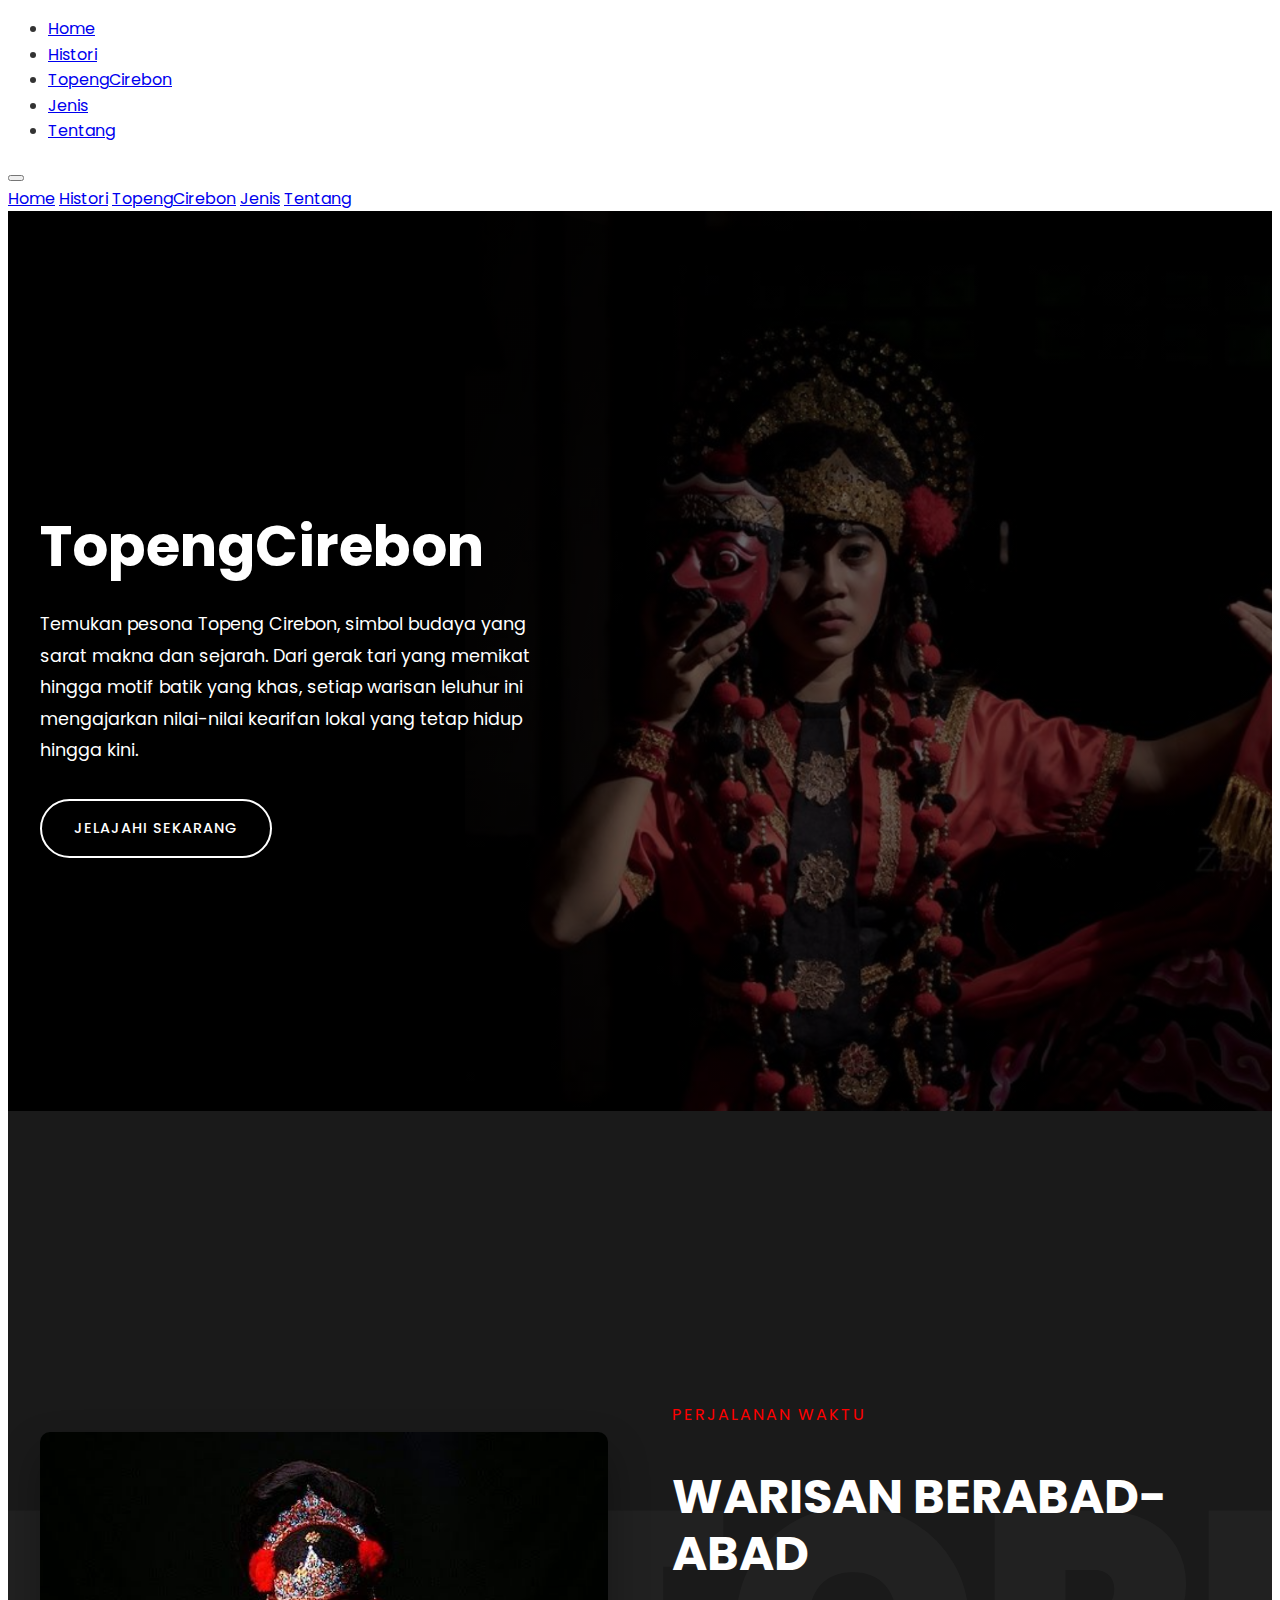
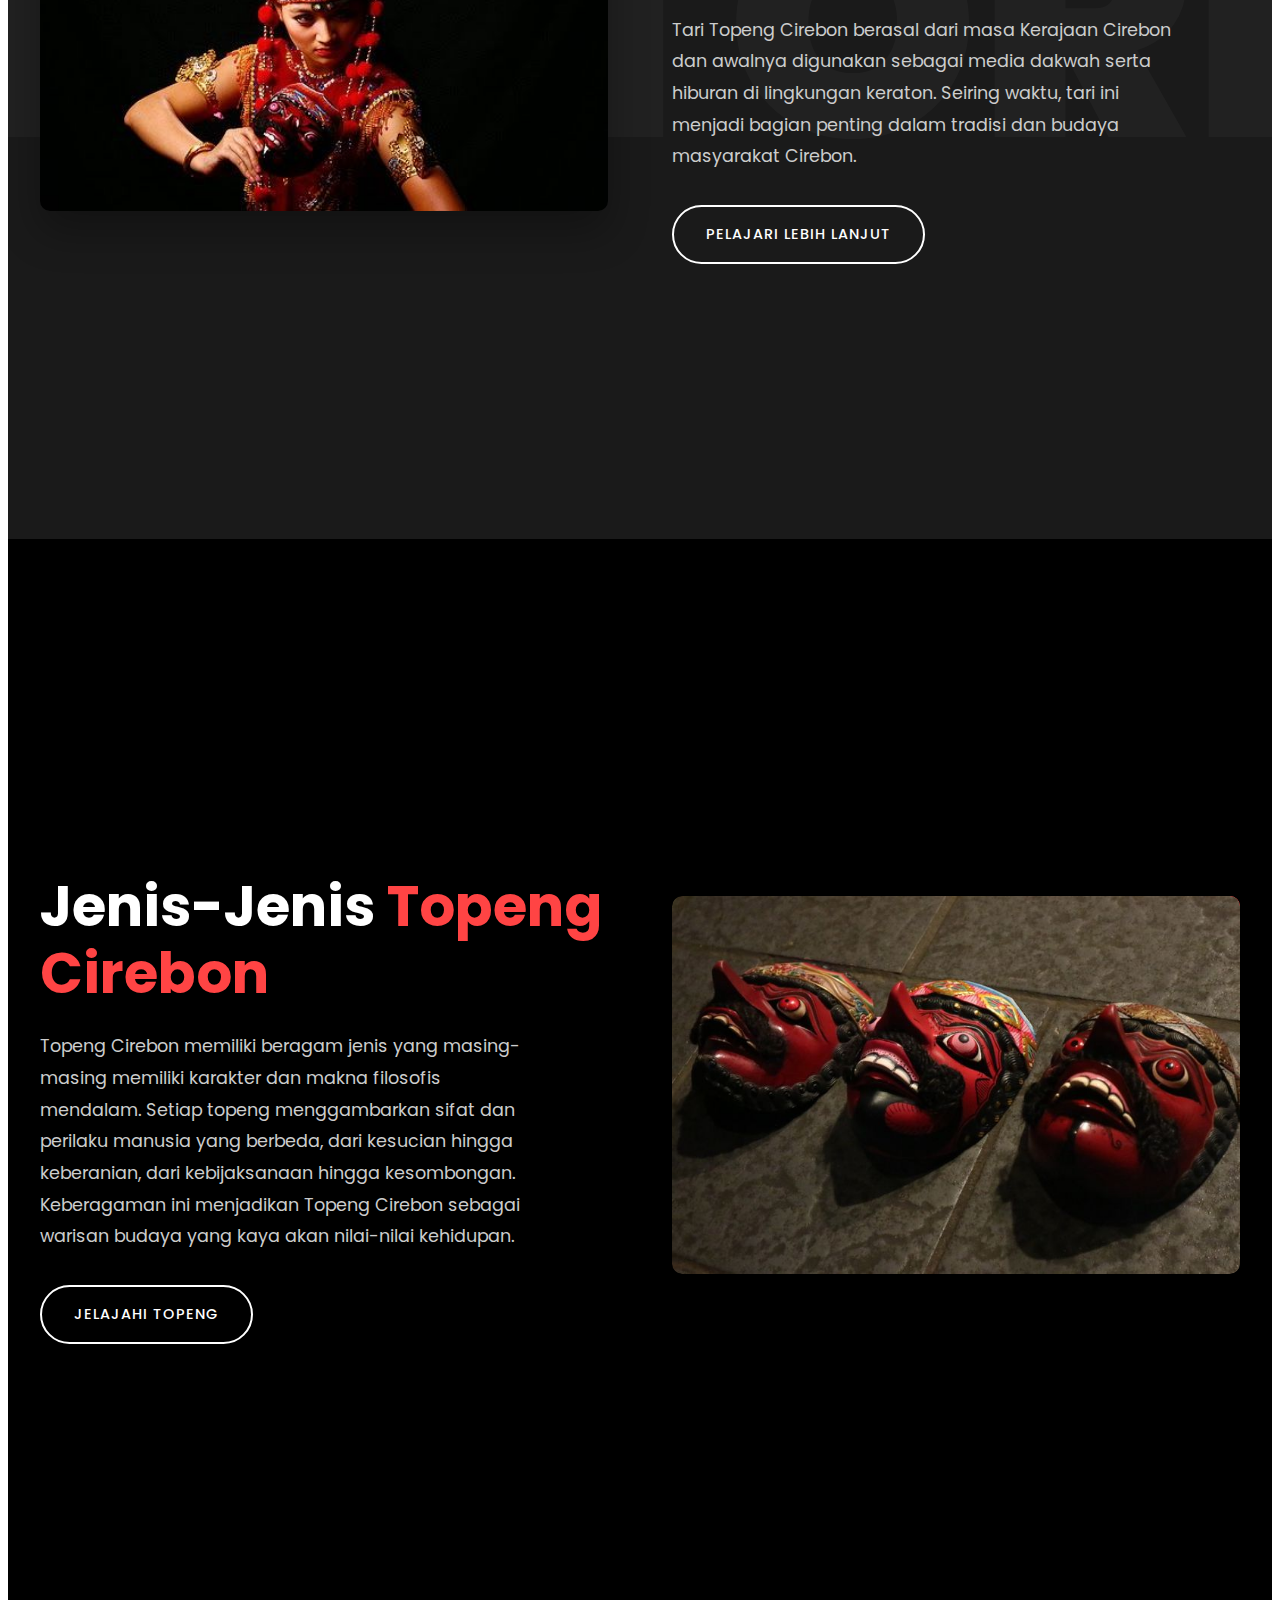
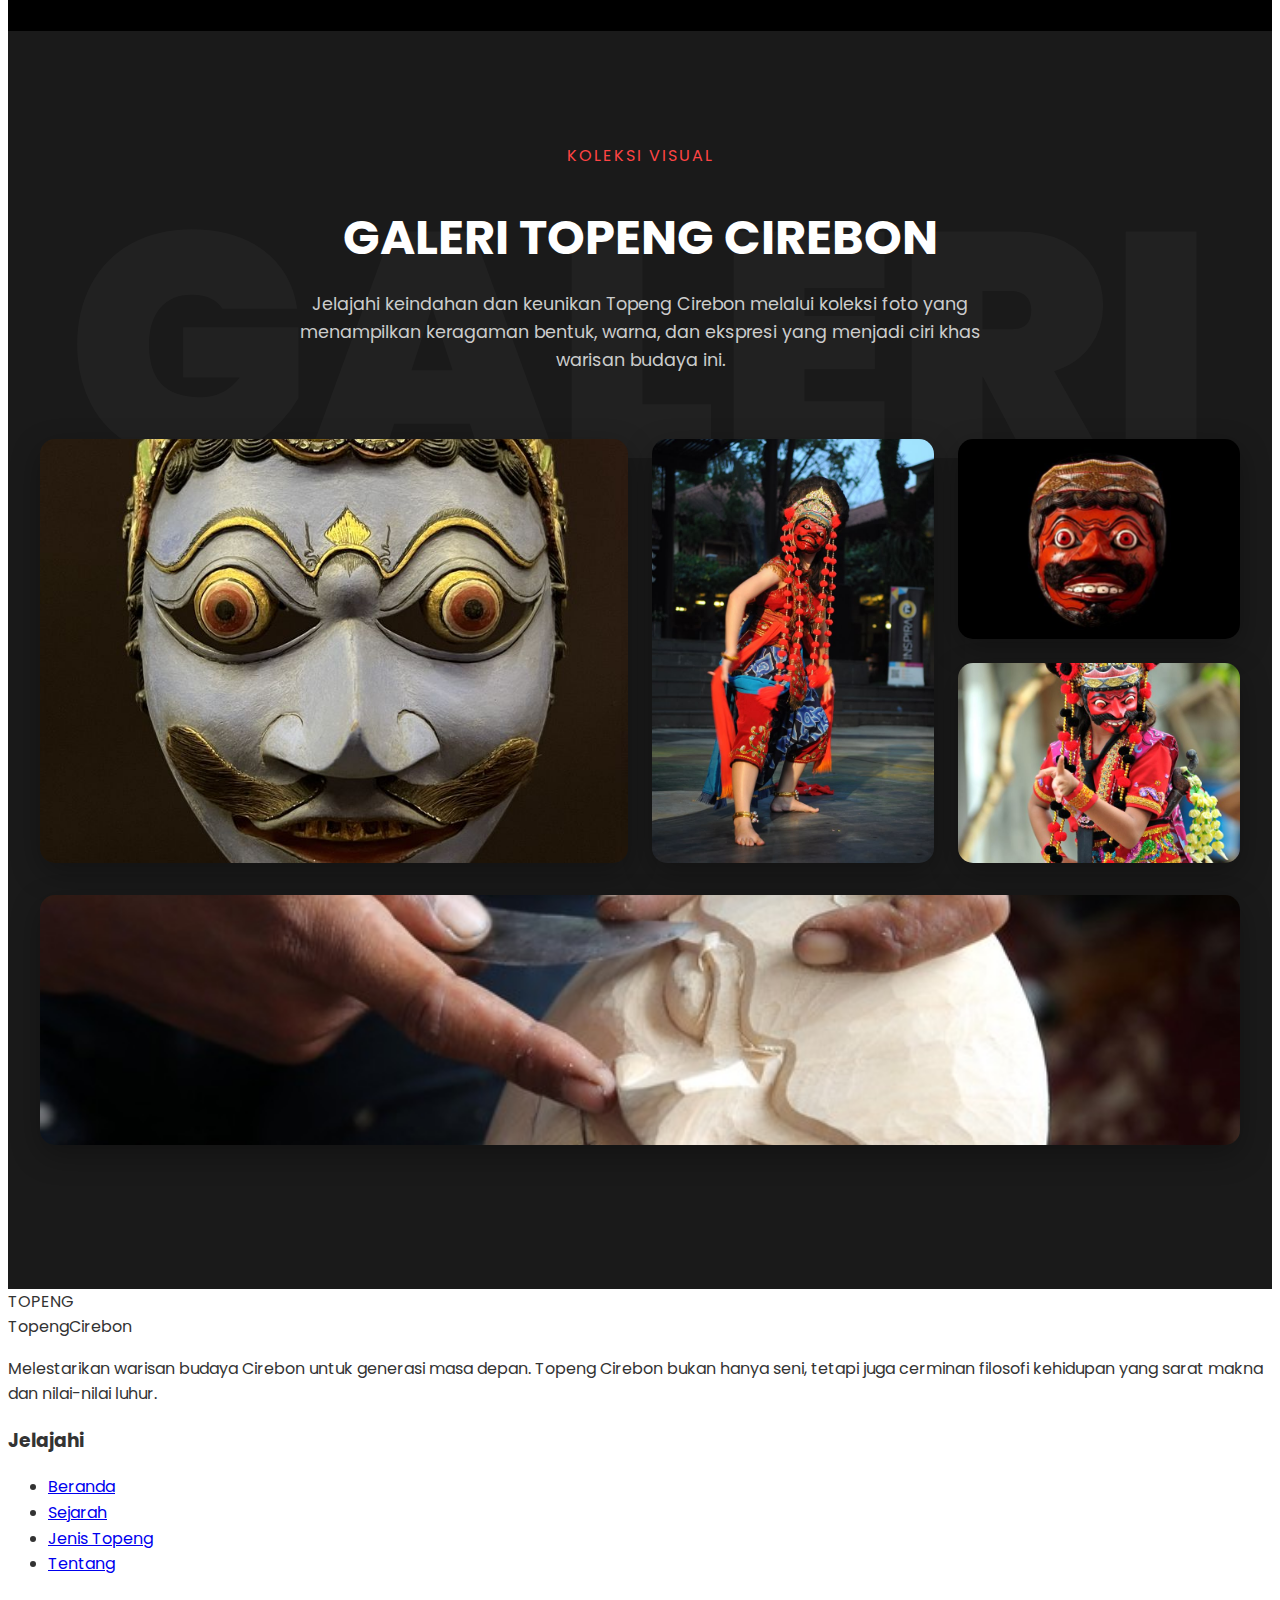
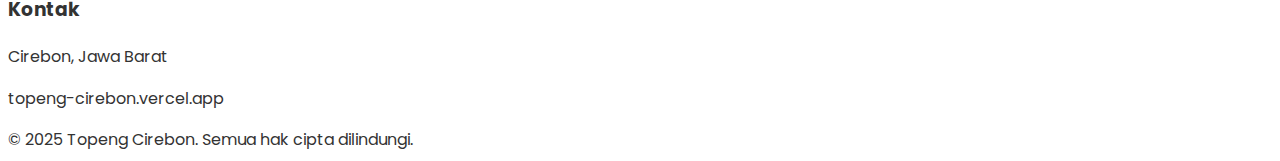
<file: index.html>
<!DOCTYPE html>
<html lang="id">
  <head>
    <meta charset="UTF-8" />
    <meta name="viewport" content="width=device-width, initial-scale=1.0" />
    <title>TopengCirebon</title>
    <link rel="stylesheet" href="css/global.css" />
    <link rel="stylesheet" href="css/index.css" />
    <link rel="icon" href="assets/icon.png" />
  </head>
  <body>
    <!-- Navbar -->
    <nav class="navbar" id="navbar">
      <div class="navbar-container">
        <ul class="navbar-nav">
          <li><a href="index.html" class="nav-link">Home</a></li>
          <li><a href="history.html" class="nav-link">Histori</a></li>
          <li>
            <a href="#" class="navbar-brand"
              >Topeng<span class="red-text">Cirebon</span></a
            >
          </li>
          <li><a href="jenis.html" class="nav-link">Jenis</a></li>
          <li><a href="about.html" class="nav-link">Tentang</a></li>
        </ul>
        <button class="navbar-toggler" id="navbarToggler">
          <span></span>
          <span></span>
          <span></span>
        </button>
      </div>
    </nav>

    <!-- Mobile Menu -->
    <div class="mobile-menu" id="mobileMenu">
      <a href="index.html" class="nav-link">Home</a>
      <a href="history.html" class="nav-link">Histori</a>
      <a href="#" class="navbar-brand"
        >Topeng<span class="red-text">Cirebon</span></a
      >
      <a href="jenis.html" class="nav-link">Jenis</a>
      <a href="about.html" class="nav-link">Tentang</a>
    </div>

    <!-- Hero Section -->
    <section class="hero-section" id="home">
      <div class="hero-content">
        <div class="hero-text">
          <h1 class="hero-title">
            Topeng<span class="red-text">Cirebon</span>
          </h1>
          <!-- <h2 class="hero-subtitle">Warisan Leluhur Nusantara</h2> -->
          <p class="hero-description">
            Temukan pesona Topeng Cirebon, simbol budaya yang sarat makna dan
            sejarah. Dari gerak tari yang memikat hingga motif batik yang khas,
            setiap warisan leluhur ini mengajarkan nilai-nilai kearifan lokal
            yang tetap hidup hingga kini.
          </p>
          <div class="hero-buttons">
            <a href="#histori" class="btn-discover">Jelajahi Sekarang</a>
            <!-- <a href="#gallery" class="btn-discover" onclick="openGallery()"
              >Galeri Budaya</a
            > -->
          </div>
        </div>
        <div class="hero-image"></div>
      </div>
    </section>

    <!-- History Section -->
    <section class="history-section" id="histori">
      <div class="history-background-text">HISTORI</div>
      <div class="history-content">
        <div class="history-image">
          <img
            src="assets/tari3.png"
            alt="Keraton Cirebon Historical Architecture"
          />
        </div>
        <div class="history-text">
          <p class="history-subtitle">Perjalanan Waktu</p>
          <h2 class="history-title">WARISAN BERABAD-ABAD</h2>
          <p class="history-description">
            Tari Topeng Cirebon berasal dari masa Kerajaan Cirebon dan awalnya
            digunakan sebagai media dakwah serta hiburan di lingkungan keraton.
            Seiring waktu, tari ini menjadi bagian penting dalam tradisi dan
            budaya masyarakat Cirebon.
          </p>

          <a href="history.html" class="btn-discover">Pelajari Lebih Lanjut</a>
        </div>
      </div>
    </section>

    <section class="types-section" id="jenis">
      <div class="types-container">
        <div class="types-content">
          <div class="types-text">
            <h2 class="types-title">
              Jenis-Jenis <span class="black-text">Topeng Cirebon</span>
            </h2>
            <p class="types-description">
              Topeng Cirebon memiliki beragam jenis yang masing-masing memiliki
              karakter dan makna filosofis mendalam. Setiap topeng menggambarkan
              sifat dan perilaku manusia yang berbeda, dari kesucian hingga
              keberanian, dari kebijaksanaan hingga kesombongan. Keberagaman ini
              menjadikan Topeng Cirebon sebagai warisan budaya yang kaya akan
              nilai-nilai kehidupan.
            </p>
            <a href="jenis.html" class="btn-discover"> Jelajahi Topeng </a>
          </div>
          <div class="types-image">
            <div class="image-frame">
              <img src="assets/topeng3.png" alt="Koleksi Topeng Cirebon" />
            </div>
          </div>
        </div>
      </div>
    </section>

    <!-- Gallery Section -->
    <section class="gallery-section" id="gallery">
      <div class="gallery-background-text">GALERI</div>
      <div class="gallery-container">
        <div class="gallery-header">
          <p class="gallery-subtitle">Koleksi Visual</p>
          <h2 class="gallery-title">GALERI TOPENG CIREBON</h2>
          <p class="gallery-description">
            Jelajahi keindahan dan keunikan Topeng Cirebon melalui koleksi foto
            yang menampilkan keragaman bentuk, warna, dan ekspresi yang menjadi
            ciri khas warisan budaya ini.
          </p>
        </div>
        <div class="gallery-grid">
          <div class="gallery-item large">
            <img
              src="assets/panji.png"
              alt="Topeng Panji Cirebon"
              class="gallery-image"
            />
            <div class="gallery-overlay">
              <h3>Topeng Panji</h3>
              <p>Simbol kesucian dan kemuliaan jiwa</p>
            </div>
          </div>
          <div class="gallery-item tall">
            <img
              src="assets/tari1.png"
              alt="Pertunjukan Tari Topeng"
              class="gallery-image"
            />
            <div class="gallery-overlay">
              <h3>Pertunjukan Tari</h3>
              <p>Gerakan yang memikat</p>
            </div>
          </div>
          <div class="gallery-item small">
            <img
              src="assets/kelana.png"
              alt="Topeng Kelana"
              class="gallery-image"
            />
            <div class="gallery-overlay">
              <h3>Topeng Kelana</h3>
              <p>Simbol keberanian</p>
            </div>
          </div>
          <div class="gallery-item small">
            <img
              src="assets/tari2.png"
              alt="Pertunjukan tari"
              class="gallery-image"
            />
            <div class="gallery-overlay">
              <h3>Pertunjukan Tari</h3>
              <p>Gerakan yang memikat</p>
            </div>
          </div>
        </div>
        <div class="gallery-extra">
          <div class="gallery-item wide">
            <img
              src="assets/buat2.png"
              alt="Proses Pembuatan Topeng"
              class="gallery-image"
            />
            <div class="gallery-overlay">
              <h3>Proses Pembuatan</h3>
              <p>Kerajinan tangan tradisional</p>
            </div>
          </div>
        </div>
        <!-- <div class="gallery-footer">
          <a href="#" class="gallery-btn"> Lihat Semua Galeri </a>
        </div> -->
      </div>
    </section>

    <footer class="footer">
      <div class="footer-decoration">TOPENG</div>
      <div class="footer-container">
        <div class="footer-content">
          <div class="footer-brand">
            <div class="footer-logo">
              Topeng<span class="red-text">Cirebon</span>
            </div>
            <p class="footer-description">
              Melestarikan warisan budaya Cirebon untuk generasi masa depan.
              Topeng Cirebon bukan hanya seni, tetapi juga cerminan filosofi
              kehidupan yang sarat makna dan nilai-nilai luhur.
            </p>
          </div>

          <div class="footer-section">
            <h3>Jelajahi</h3>
            <ul class="footer-links">
              <li><a href="index.html">Beranda</a></li>
              <li><a href="histori.html">Sejarah</a></li>
              <li><a href="jenis.html">Jenis Topeng</a></li>
              <li><a href="about.html">Tentang</a></li>
            </ul>
          </div>

          <div class="footer-section">
            <h3>Kontak</h3>
            <div class="footer-contact">
              <p>Cirebon, Jawa Barat</p>
              <p>topeng-cirebon.vercel.app</p>
            </div>
          </div>
        </div>

        <div class="footer-bottom">
          <div class="footer-copyright">
            © 2025 Topeng Cirebon. Semua hak cipta dilindungi.
          </div>
        </div>
      </div>
    </footer>

    <script src="js/index.js"></script>
  </body>
</html>
</file>
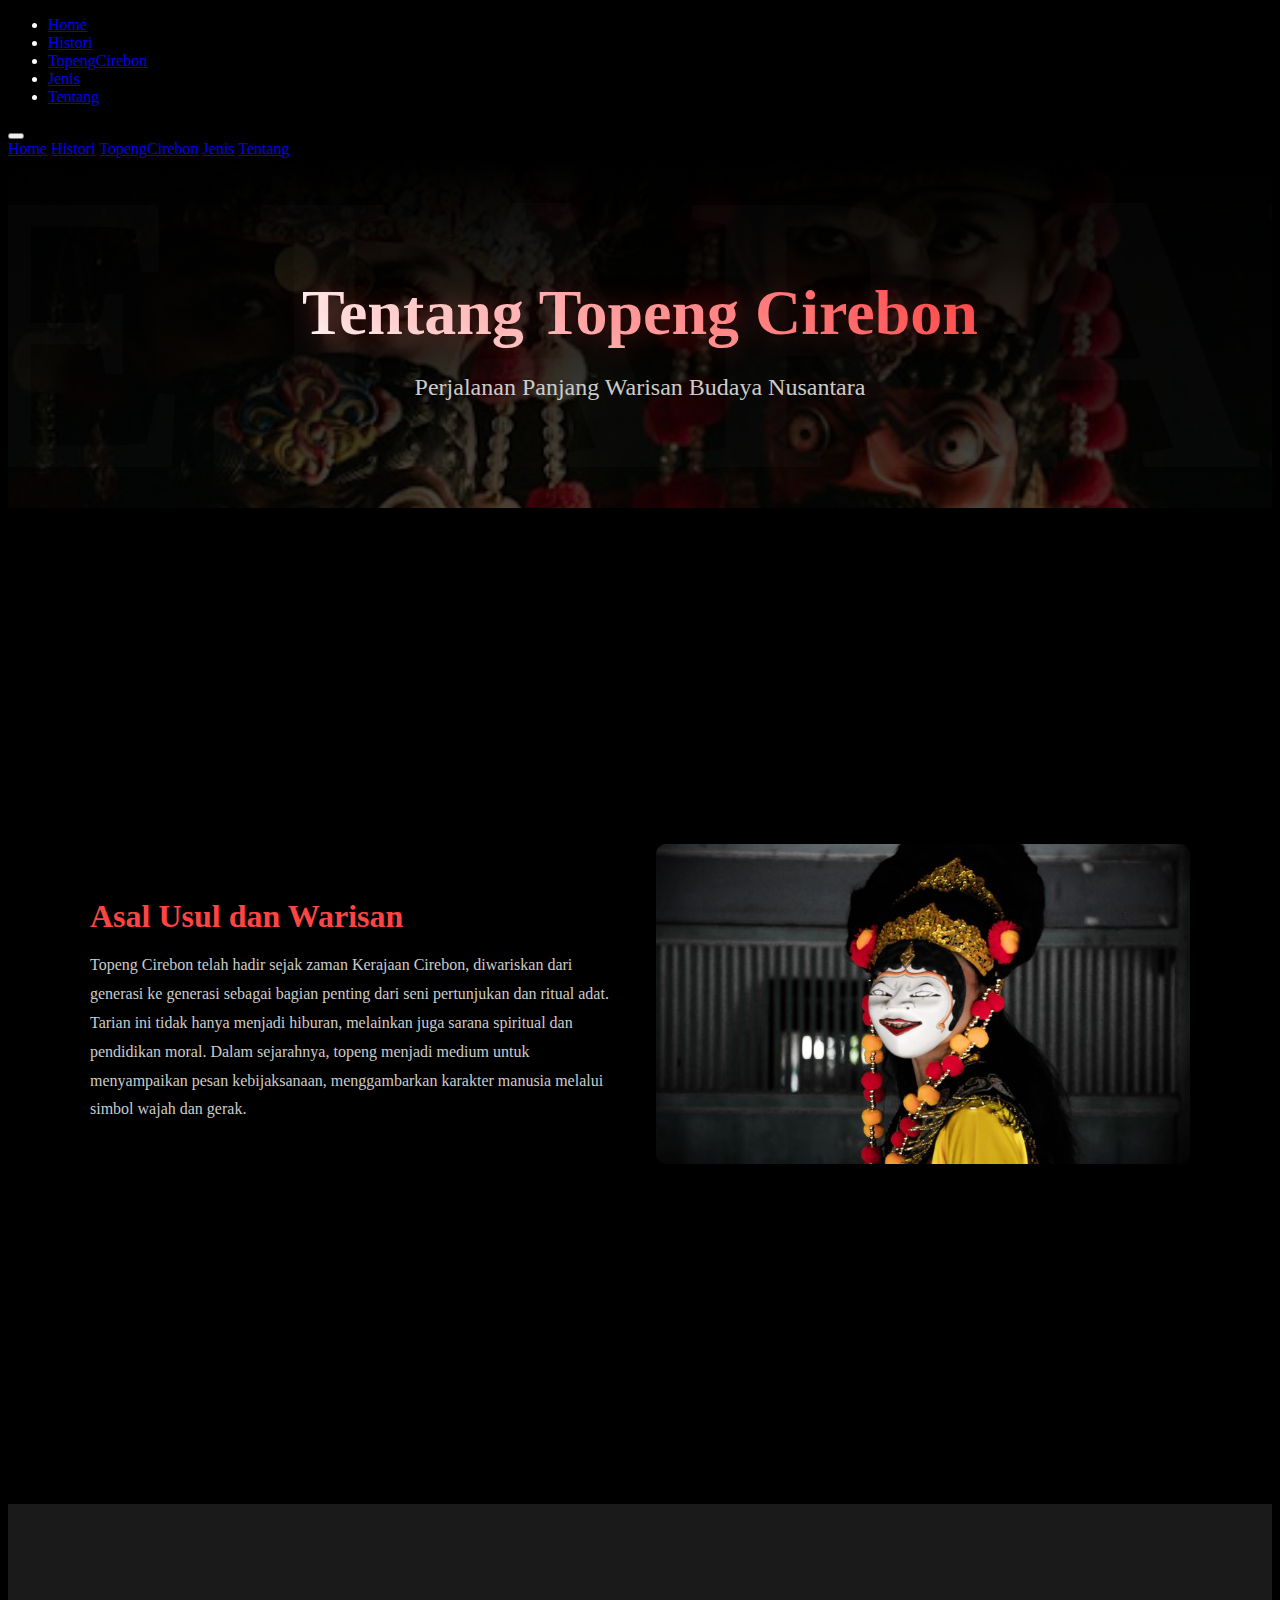
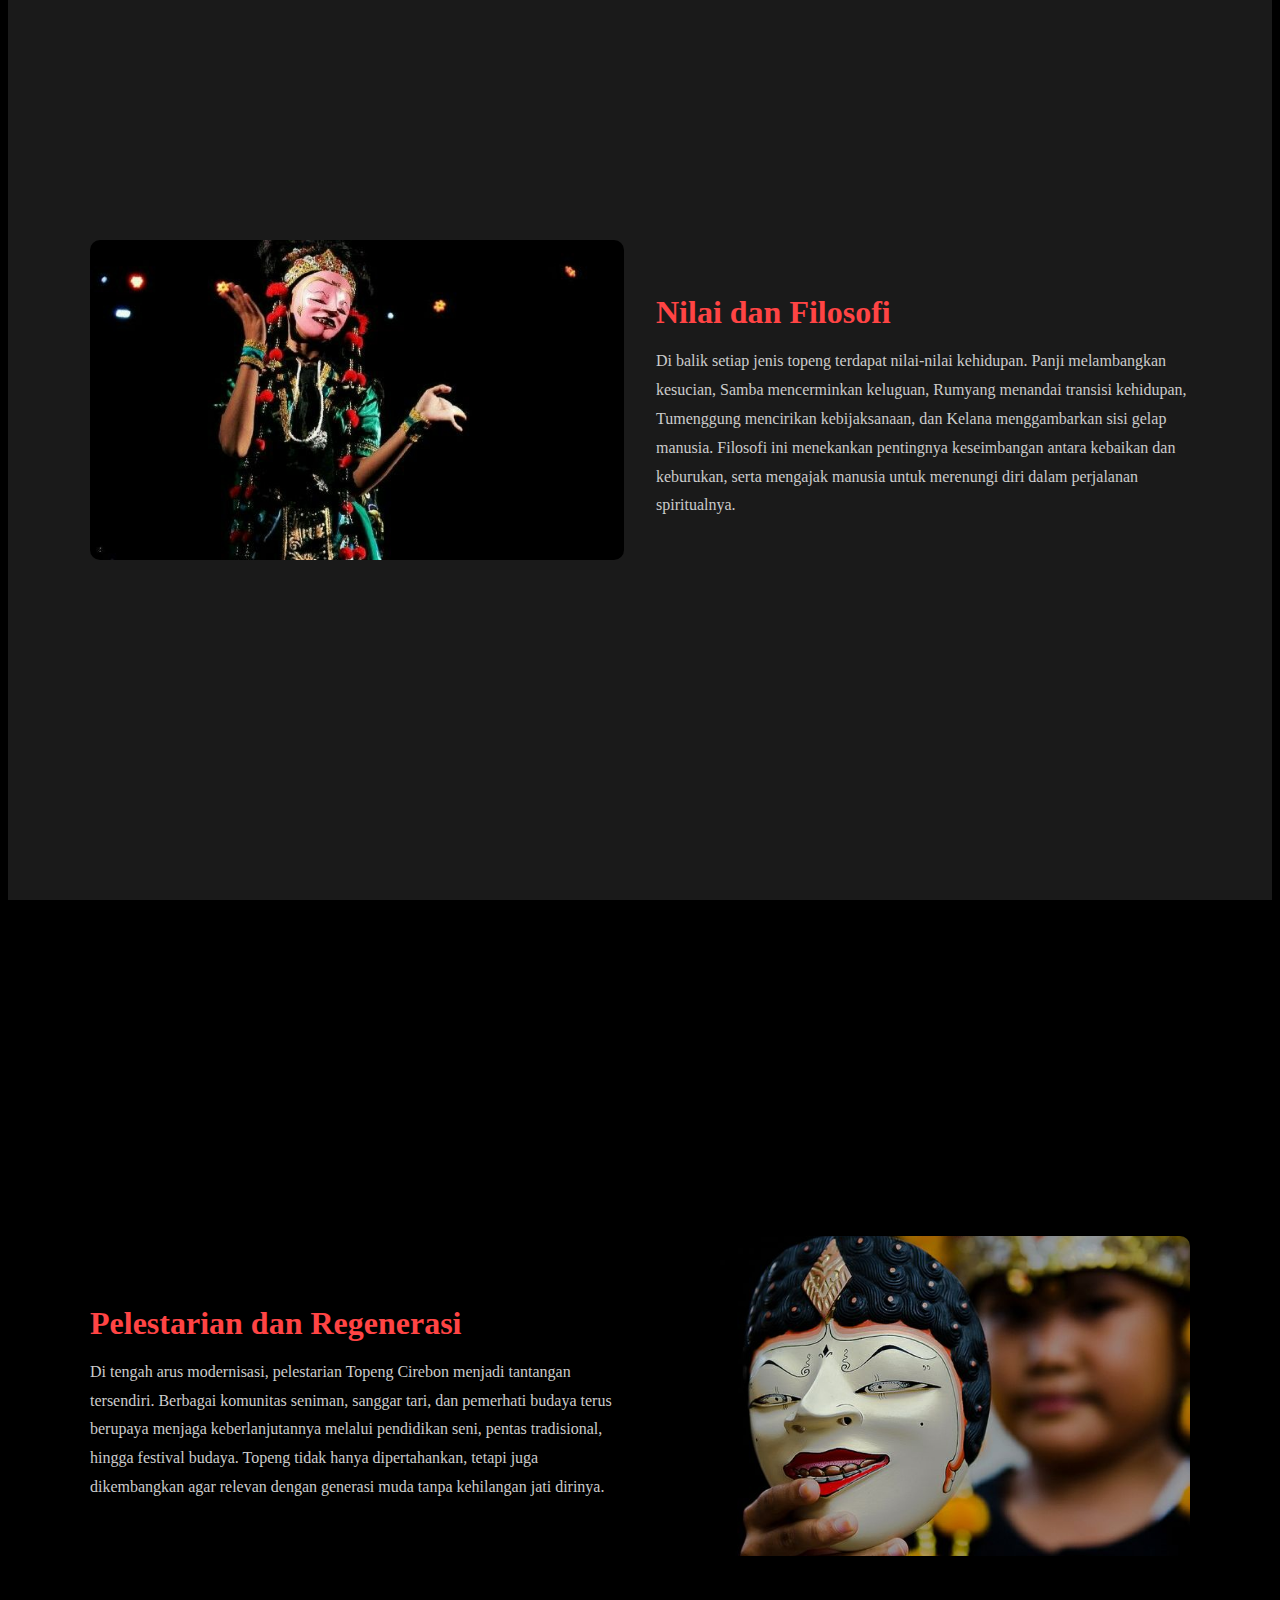
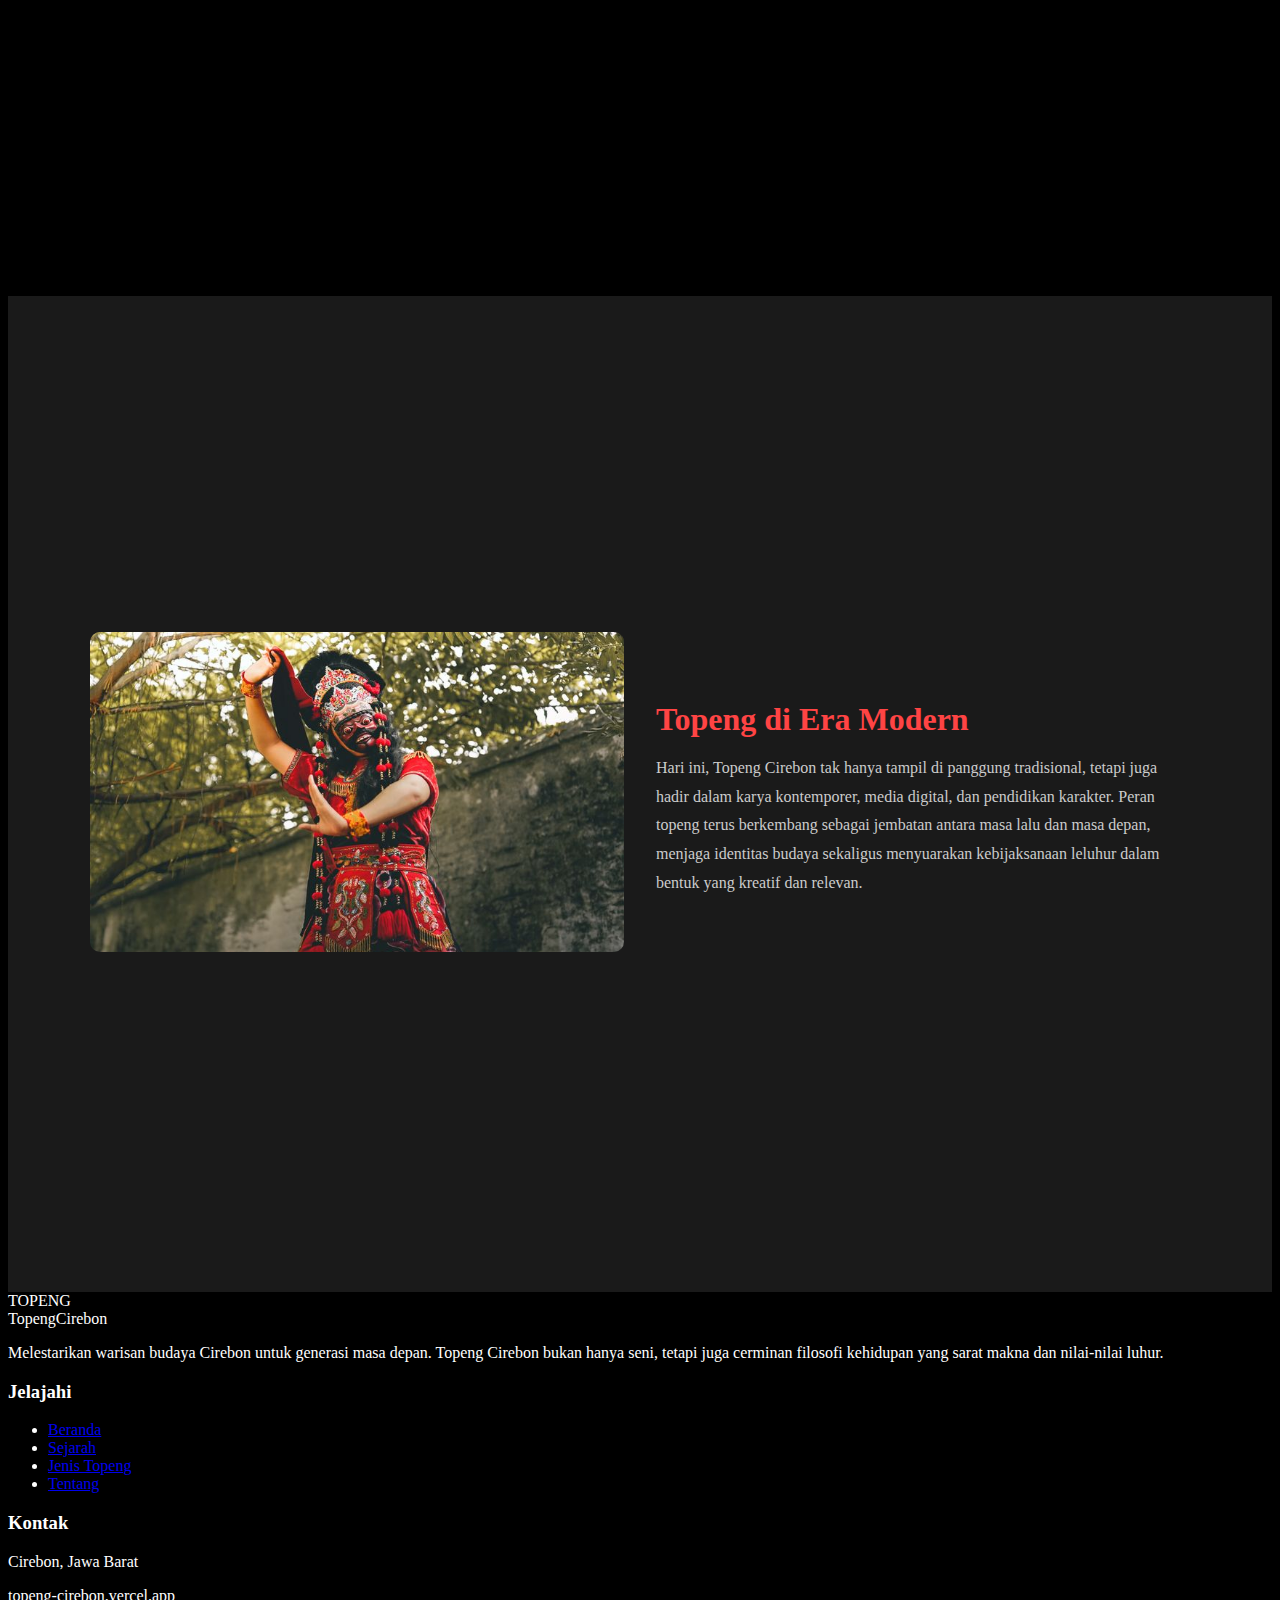
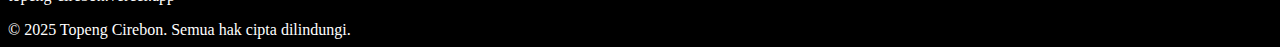
<file: about.html>
<!DOCTYPE html>
<html lang="id">
  <head>
    <meta charset="UTF-8" />
    <meta name="viewport" content="width=device-width, initial-scale=1.0" />
    <title>Tentang | TopengCirebon</title>
    <link rel="stylesheet" href="css/about.css" />
    <link rel="stylesheet" href="css/global.css" />
    <link rel="icon" href="assets/icon.png" />
  </head>
  <body>
    <!-- Navbar -->
    <nav class="navbar" id="navbar">
      <div class="navbar-container">
        <ul class="navbar-nav">
          <li><a href="index.html" class="nav-link">Home</a></li>
          <li><a href="history.html" class="nav-link">Histori</a></li>
          <li>
            <a href="#" class="navbar-brand"
              >Topeng<span class="red-text">Cirebon</span></a
            >
          </li>
          <li><a href="jenis.html" class="nav-link">Jenis</a></li>
          <li><a href="about.html" class="nav-link">Tentang</a></li>
        </ul>
        <button class="navbar-toggler" id="navbarToggler">
          <span></span>
          <span></span>
          <span></span>
        </button>
      </div>
    </nav>

    <!-- Mobile Menu -->
    <div class="mobile-menu" id="mobileMenu">
      <a href="index.html" class="nav-link">Home</a>
      <a href="history.html" class="nav-link">Histori</a>
      <a href="#" class="navbar-brand"
        >Topeng<span class="red-text">Cirebon</span></a
      >
      <a href="jenis.html" class="nav-link">Jenis</a>
      <a href="about.html" class="nav-link">Tentang</a>
    </div>

    <section class="hero-section" id="home">
      <div class="hero-decoration">SEJARAH</div>
      <div class="hero-content">
        <h1 class="hero-title">Tentang Topeng Cirebon</h1>
        <p class="hero-subtitle">Perjalanan Panjang Warisan Budaya Nusantara</p>
      </div>
    </section>

    <!-- Section 1: Sejarah Singkat -->
    <section class="section">
      <div class="about-wrapper">
        <div class="about-image">
          <img src="assets/penari2.png" alt="Sejarah Topeng Cirebon" />
        </div>
        <div class="about-content">
          <h2>Asal Usul dan Warisan</h2>
          <p>
            Topeng Cirebon telah hadir sejak zaman Kerajaan Cirebon, diwariskan
            dari generasi ke generasi sebagai bagian penting dari seni
            pertunjukan dan ritual adat. Tarian ini tidak hanya menjadi hiburan,
            melainkan juga sarana spiritual dan pendidikan moral. Dalam
            sejarahnya, topeng menjadi medium untuk menyampaikan pesan
            kebijaksanaan, menggambarkan karakter manusia melalui simbol wajah
            dan gerak.
          </p>
        </div>
      </div>
    </section>

    <!-- Section 2: Makna Filosofis -->
    <section class="section">
      <div class="about-wrapper">
        <div class="about-image">
          <img src="assets/penari3.png" alt="Filosofi Topeng Cirebon" />
        </div>
        <div class="about-content">
          <h2>Nilai dan Filosofi</h2>
          <p>
            Di balik setiap jenis topeng terdapat nilai-nilai kehidupan. Panji
            melambangkan kesucian, Samba mencerminkan keluguan, Rumyang menandai
            transisi kehidupan, Tumenggung mencirikan kebijaksanaan, dan Kelana
            menggambarkan sisi gelap manusia. Filosofi ini menekankan pentingnya
            keseimbangan antara kebaikan dan keburukan, serta mengajak manusia
            untuk merenungi diri dalam perjalanan spiritualnya.
          </p>
        </div>
      </div>
    </section>

    <!-- Section 3: Pelestarian Budaya -->
    <section class="section">
      <div class="about-wrapper">
        <div class="about-image">
          <img src="assets/penari4.png" alt="Pelestarian Topeng Cirebon" />
        </div>
        <div class="about-content">
          <h2>Pelestarian dan Regenerasi</h2>
          <p>
            Di tengah arus modernisasi, pelestarian Topeng Cirebon menjadi
            tantangan tersendiri. Berbagai komunitas seniman, sanggar tari, dan
            pemerhati budaya terus berupaya menjaga keberlanjutannya melalui
            pendidikan seni, pentas tradisional, hingga festival budaya. Topeng
            tidak hanya dipertahankan, tetapi juga dikembangkan agar relevan
            dengan generasi muda tanpa kehilangan jati dirinya.
          </p>
        </div>
      </div>
    </section>

    <!-- Section 4: Peran Masa Kini -->
    <section class="section">
      <div class="about-wrapper">
        <div class="about-image">
          <img src="assets/penari5.png" alt="Topeng di Era Modern" />
        </div>
        <div class="about-content">
          <h2>Topeng di Era Modern</h2>
          <p>
            Hari ini, Topeng Cirebon tak hanya tampil di panggung tradisional,
            tetapi juga hadir dalam karya kontemporer, media digital, dan
            pendidikan karakter. Peran topeng terus berkembang sebagai jembatan
            antara masa lalu dan masa depan, menjaga identitas budaya sekaligus
            menyuarakan kebijaksanaan leluhur dalam bentuk yang kreatif dan
            relevan.
          </p>
        </div>
      </div>
    </section>

    <footer class="footer">
      <div class="footer-decoration">TOPENG</div>
      <div class="footer-container">
        <div class="footer-content">
          <div class="footer-brand">
            <div class="footer-logo">
              Topeng<span class="red-text">Cirebon</span>
            </div>
            <p class="footer-description">
              Melestarikan warisan budaya Cirebon untuk generasi masa depan.
              Topeng Cirebon bukan hanya seni, tetapi juga cerminan filosofi
              kehidupan yang sarat makna dan nilai-nilai luhur.
            </p>
          </div>

          <div class="footer-section">
            <h3>Jelajahi</h3>
            <ul class="footer-links">
              <li><a href="index.html">Beranda</a></li>
              <li><a href="histori.html">Sejarah</a></li>
              <li><a href="jenis.html">Jenis Topeng</a></li>
              <li><a href="about.html">Tentang</a></li>
            </ul>
          </div>

          <div class="footer-section">
            <h3>Kontak</h3>
            <div class="footer-contact">
              <p>Cirebon, Jawa Barat</p>
              <p>topeng-cirebon.vercel.app</p>
            </div>
          </div>
        </div>

        <div class="footer-bottom">
          <div class="footer-copyright">
            © 2025 Topeng Cirebon. Semua hak cipta dilindungi.
          </div>
        </div>
      </div>
    </footer>

    <script src="js/index.js"></script>
    <script>
      document.addEventListener("DOMContentLoaded", function () {
        // Navbar scroll effect
        window.addEventListener("scroll", function () {
          const navbar = document.getElementById("navbar");
          if (window.scrollY > 50) {
            navbar.classList.add("scrolled");
          } else {
            navbar.classList.remove("scrolled");
          }
        });

        // Mobile menu toggle
        const navbarToggler = document.getElementById("navbarToggler");
        const mobileMenu = document.getElementById("mobileMenu");

        if (navbarToggler && mobileMenu) {
          navbarToggler.addEventListener("click", function () {
            navbarToggler.classList.toggle("active");
            mobileMenu.classList.toggle("active");
          });

          // Close mobile menu when clicking a link
          const mobileLinks = document.querySelectorAll(
            ".mobile-menu .nav-link, .mobile-menu .navbar-brand"
          );
          mobileLinks.forEach((link) => {
            link.addEventListener("click", function () {
              navbarToggler.classList.remove("active");
              mobileMenu.classList.remove("active");
            });
          });
        }

        // Smooth scroll
        document.querySelectorAll('a[href^="#"]').forEach((anchor) => {
          anchor.addEventListener("click", function (e) {
            const target = document.querySelector(this.getAttribute("href"));
            if (target) {
              e.preventDefault();
              target.scrollIntoView({
                behavior: "smooth",
                block: "start",
              });
            }
          });
        });
      });
    </script>
  </body>
</html>
</file>
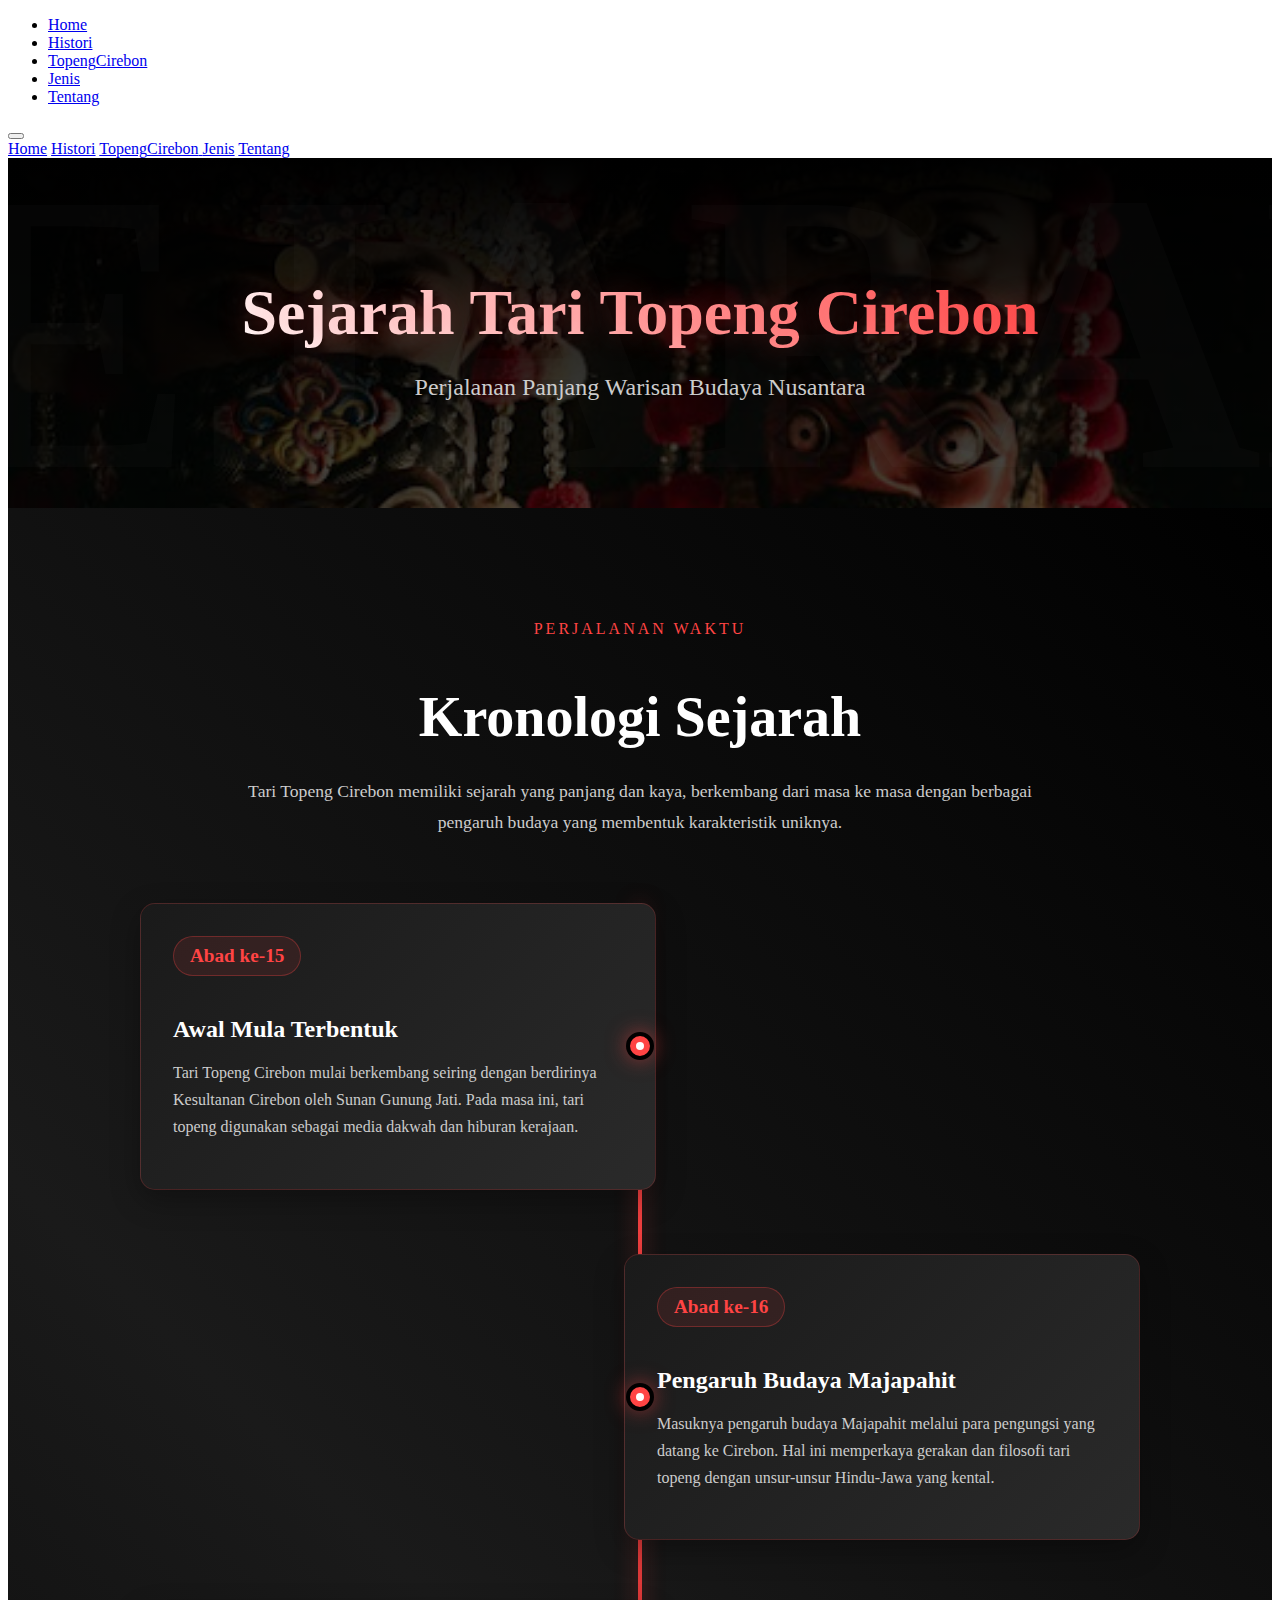
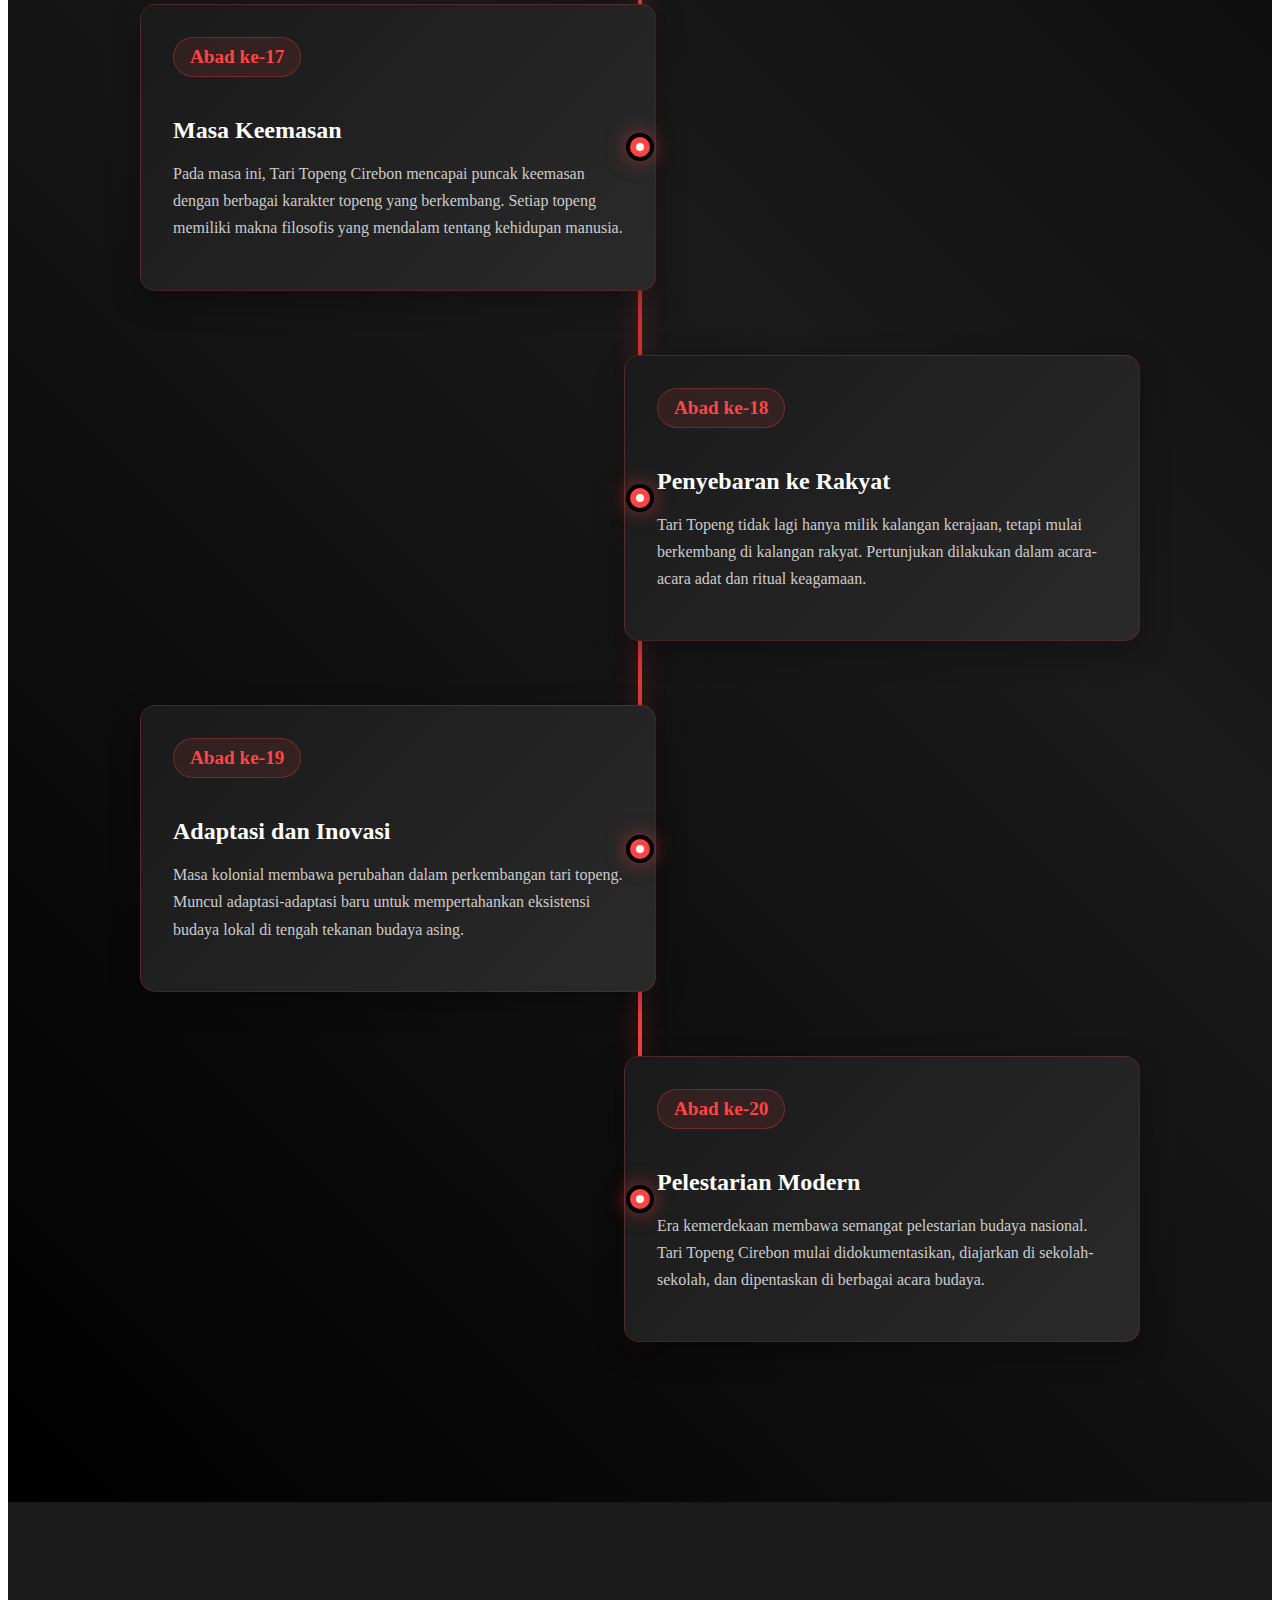
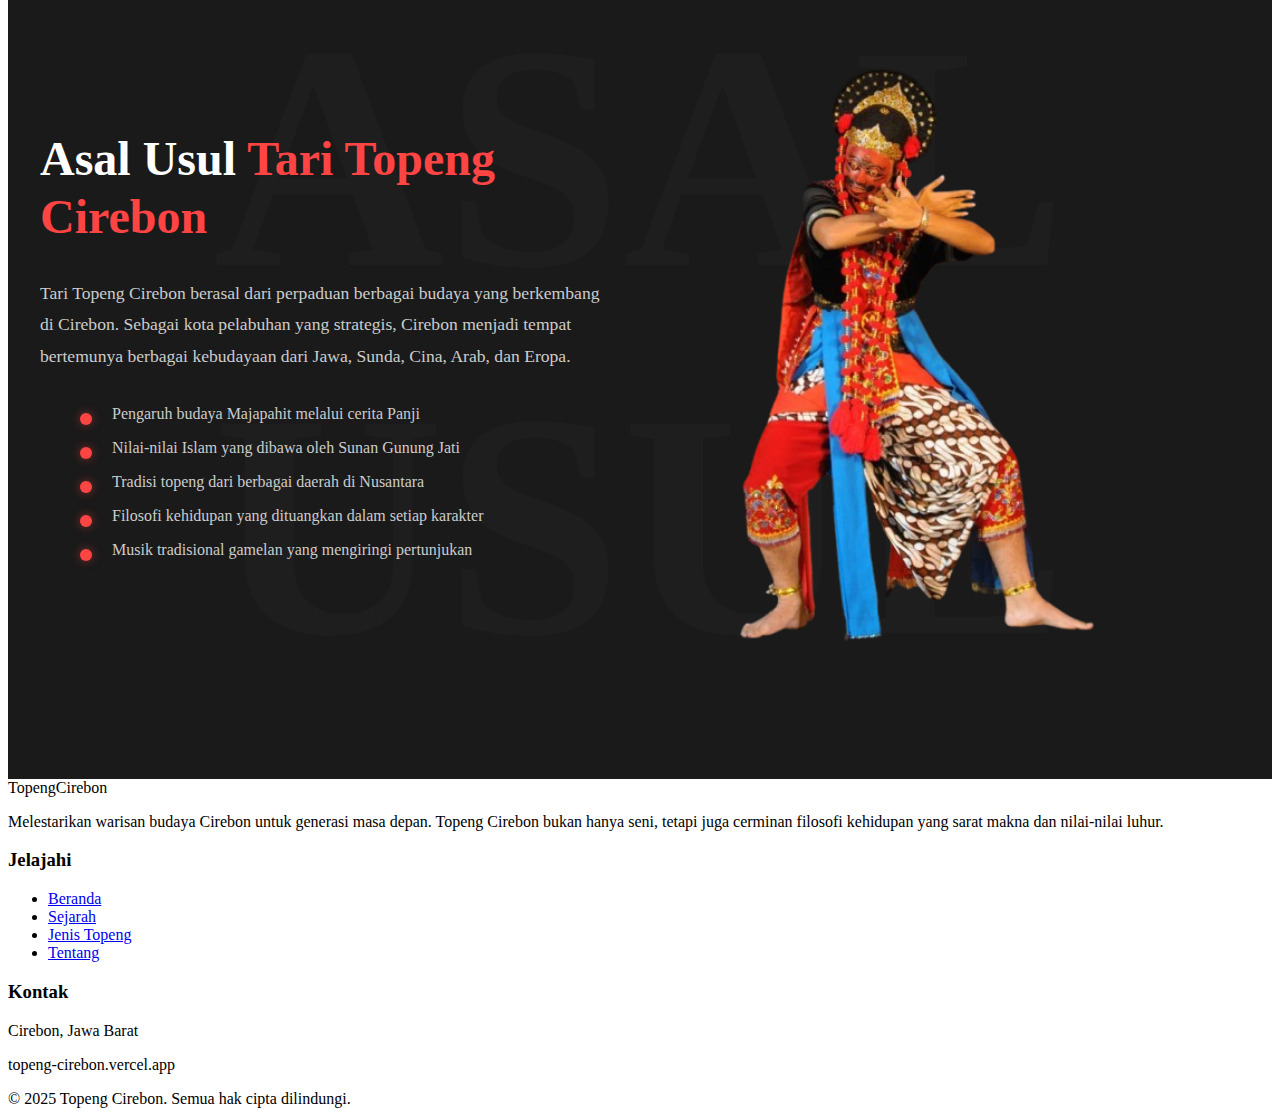
<file: history.html>
<!DOCTYPE html>
<html lang="id">
  <head>
    <meta charset="UTF-8" />
    <meta name="viewport" content="width=device-width, initial-scale=1.0" />
    <title>Sejarah | TopengCirebon</title>
    <link rel="icon" href="assets/icon.png" />
    <link rel="stylesheet" href="css/global.css" />
    <link rel="stylesheet" href="css/history.css" />
    <link
      href="https://fonts.googleapis.com/css2?family=Poppins:wght@300;400;500;600;700;800;900&display=swap"
      rel="stylesheet"
    />
  </head>
  <body>
    <!-- Navbar -->
    <nav class="navbar" id="navbar">
      <div class="navbar-container">
        <ul class="navbar-nav">
          <li><a href="index.html" class="nav-link">Home</a></li>
          <li><a href="history.html" class="nav-link">Histori</a></li>
          <li>
            <a href="index.html" class="navbar-brand">
              Topeng<span class="red-text">Cirebon</span>
            </a>
          </li>
          <li><a href="jenis.html" class="nav-link">Jenis</a></li>
          <li><a href="about.html" class="nav-link">Tentang</a></li>
        </ul>
        <button class="navbar-toggler" id="navbarToggler">
          <span></span>
          <span></span>
          <span></span>
        </button>
      </div>
    </nav>

    <!-- Mobile Menu -->
    <div class="mobile-menu" id="mobileMenu">
      <a href="index.html" class="nav-link">Home</a>
      <a href="history.html" class="nav-link">Histori</a>
      <a href="index.html" class="navbar-brand">
        Topeng<span class="red-text">Cirebon</span>
      </a>
      <a href="jenis.html" class="nav-link">Jenis</a>
      <a href="about.html" class="nav-link">Tentang</a>
    </div>

    <!-- Hero Section -->
    <section class="hero-section" id="home">
      <div class="hero-decoration">SEJARAH</div>
      <div class="hero-content">
        <h1 class="hero-title">Sejarah Tari Topeng Cirebon</h1>
        <p class="hero-subtitle">Perjalanan Panjang Warisan Budaya Nusantara</p>
      </div>
    </section>

    <!-- Timeline Section -->
    <section class="timeline-section" id="timeline">
      <div class="timeline-background"></div>
      <div class="timeline-container">
        <div class="timeline-header">
          <p class="timeline-subtitle">Perjalanan Waktu</p>
          <h2 class="timeline-title">Kronologi Sejarah</h2>
          <p class="timeline-description">
            Tari Topeng Cirebon memiliki sejarah yang panjang dan kaya,
            berkembang dari masa ke masa dengan berbagai pengaruh budaya yang
            membentuk karakteristik uniknya.
          </p>
        </div>

        <div class="timeline">
          <div class="timeline-item">
            <div class="timeline-content">
              <div class="timeline-date">Abad ke-15</div>
              <h3 class="timeline-title-item">Awal Mula Terbentuk</h3>
              <p class="timeline-text">
                Tari Topeng Cirebon mulai berkembang seiring dengan berdirinya
                Kesultanan Cirebon oleh Sunan Gunung Jati. Pada masa ini, tari
                topeng digunakan sebagai media dakwah dan hiburan kerajaan.
              </p>
            </div>
            <div class="timeline-marker"></div>
          </div>

          <div class="timeline-item">
            <div class="timeline-content">
              <div class="timeline-date">Abad ke-16</div>
              <h3 class="timeline-title-item">Pengaruh Budaya Majapahit</h3>
              <p class="timeline-text">
                Masuknya pengaruh budaya Majapahit melalui para pengungsi yang
                datang ke Cirebon. Hal ini memperkaya gerakan dan filosofi tari
                topeng dengan unsur-unsur Hindu-Jawa yang kental.
              </p>
            </div>
            <div class="timeline-marker"></div>
          </div>

          <div class="timeline-item">
            <div class="timeline-content">
              <div class="timeline-date">Abad ke-17</div>
              <h3 class="timeline-title-item">Masa Keemasan</h3>
              <p class="timeline-text">
                Pada masa ini, Tari Topeng Cirebon mencapai puncak keemasan
                dengan berbagai karakter topeng yang berkembang. Setiap topeng
                memiliki makna filosofis yang mendalam tentang kehidupan
                manusia.
              </p>
            </div>
            <div class="timeline-marker"></div>
          </div>

          <div class="timeline-item">
            <div class="timeline-content">
              <div class="timeline-date">Abad ke-18</div>
              <h3 class="timeline-title-item">Penyebaran ke Rakyat</h3>
              <p class="timeline-text">
                Tari Topeng tidak lagi hanya milik kalangan kerajaan, tetapi
                mulai berkembang di kalangan rakyat. Pertunjukan dilakukan dalam
                acara-acara adat dan ritual keagamaan.
              </p>
            </div>
            <div class="timeline-marker"></div>
          </div>

          <div class="timeline-item">
            <div class="timeline-content">
              <div class="timeline-date">Abad ke-19</div>
              <h3 class="timeline-title-item">Adaptasi dan Inovasi</h3>
              <p class="timeline-text">
                Masa kolonial membawa perubahan dalam perkembangan tari topeng.
                Muncul adaptasi-adaptasi baru untuk mempertahankan eksistensi
                budaya lokal di tengah tekanan budaya asing.
              </p>
            </div>
            <div class="timeline-marker"></div>
          </div>

          <div class="timeline-item">
            <div class="timeline-content">
              <div class="timeline-date">Abad ke-20</div>
              <h3 class="timeline-title-item">Pelestarian Modern</h3>
              <p class="timeline-text">
                Era kemerdekaan membawa semangat pelestarian budaya nasional.
                Tari Topeng Cirebon mulai didokumentasikan, diajarkan di
                sekolah-sekolah, dan dipentaskan di berbagai acara budaya.
              </p>
            </div>
            <div class="timeline-marker"></div>
          </div>
        </div>
      </div>
    </section>

    <!-- Origin Story Section -->
    <section class="origin-section" id="origin">
      <div class="origin-background-text">ASAL USUL</div>
      <div class="origin-container">
        <div class="origin-content">
          <div class="origin-text">
            <h2 class="origin-title">
              Asal Usul <span>Tari Topeng Cirebon</span>
            </h2>
            <p class="origin-description">
              Tari Topeng Cirebon berasal dari perpaduan berbagai budaya yang
              berkembang di Cirebon. Sebagai kota pelabuhan yang strategis,
              Cirebon menjadi tempat bertemunya berbagai kebudayaan dari Jawa,
              Sunda, Cina, Arab, dan Eropa.
            </p>
            <ul class="origin-highlights">
              <li>Pengaruh budaya Majapahit melalui cerita Panji</li>
              <li>Nilai-nilai Islam yang dibawa oleh Sunan Gunung Jati</li>
              <li>Tradisi topeng dari berbagai daerah di Nusantara</li>
              <li>Filosofi kehidupan yang dituangkan dalam setiap karakter</li>
              <li>Musik tradisional gamelan yang mengiringi pertunjukan</li>
            </ul>
          </div>
          <div class="origin-image">
            <div class="origin-image-container">
              <!-- <img
                src="data:image/svg+xml,<svg xmlns='http://www.w3.org/2000/svg' viewBox='0 0 500 600'><rect width='500' height='600' fill='%23222'/><circle cx='250' cy='200' r='80' fill='%23ff4444' opacity='0.8'/><path d='M200 150 Q250 120 300 150 Q300 220 250 240 Q200 220 200 150 Z' fill='%23fff' opacity='0.9'/><circle cx='230' cy='180' r='8' fill='%23000'/><circle cx='270' cy='180' r='8' fill='%23000'/><path d='M230 220 Q250 230 270 220' stroke='%23000' stroke-width='3' fill='none'/><text x='250' y='350' font-family='Arial' font-size='24' fill='%23fff' text-anchor='middle'>Topeng Cirebon</text><text x='250' y='380' font-family='Arial' font-size='16' fill='%23ccc' text-anchor='middle'>Warisan Budaya Nusantara</text></svg>"
                alt="Ilustrasi Topeng Cirebon"
              /> -->
              <img src="assets/penari-nobg.png" alt="Penari Topeng Cirebon" />
            </div>
          </div>
        </div>
      </div>
    </section>

    <footer class="footer">
      <!-- <div class="footer-decoration">TOPENG</div> -->
      <div class="footer-container">
        <div class="footer-content">
          <div class="footer-brand">
            <div class="footer-logo">
              Topeng<span class="red-text">Cirebon</span>
            </div>
            <p class="footer-description">
              Melestarikan warisan budaya Cirebon untuk generasi masa depan.
              Topeng Cirebon bukan hanya seni, tetapi juga cerminan filosofi
              kehidupan yang sarat makna dan nilai-nilai luhur.
            </p>
          </div>

          <div class="footer-section">
            <h3>Jelajahi</h3>
            <ul class="footer-links">
              <li><a href="index.html">Beranda</a></li>
              <li><a href="histori.html">Sejarah</a></li>
              <li><a href="jenis.html">Jenis Topeng</a></li>
              <li><a href="about.html">Tentang</a></li>
            </ul>
          </div>

          <!-- <div class="footer-section">
            <h3>Budaya</h3>
            <ul class="footer-links">
              <li><a href="#">Tari Topeng</a></li>
              <li><a href="#">Musik Tradisional</a></li>
              <li><a href="#">Batik Cirebon</a></li>
              <li><a href="#">Keraton Cirebon</a></li>
              <li><a href="#">Festival Budaya</a></li>
            </ul>
          </div> -->

          <div class="footer-section">
            <h3>Kontak</h3>
            <div class="footer-contact">
              <p>Cirebon, Jawa Barat</p>
              <p>topeng-cirebon.vercel.app</p>
            </div>
          </div>
        </div>

        <div class="footer-bottom">
          <div class="footer-copyright">
            © 2025 Topeng Cirebon. Semua hak cipta dilindungi.
          </div>
        </div>
      </div>
    </footer>
    <script src="js/index.js"></script>
  </body>
</html>
</file>
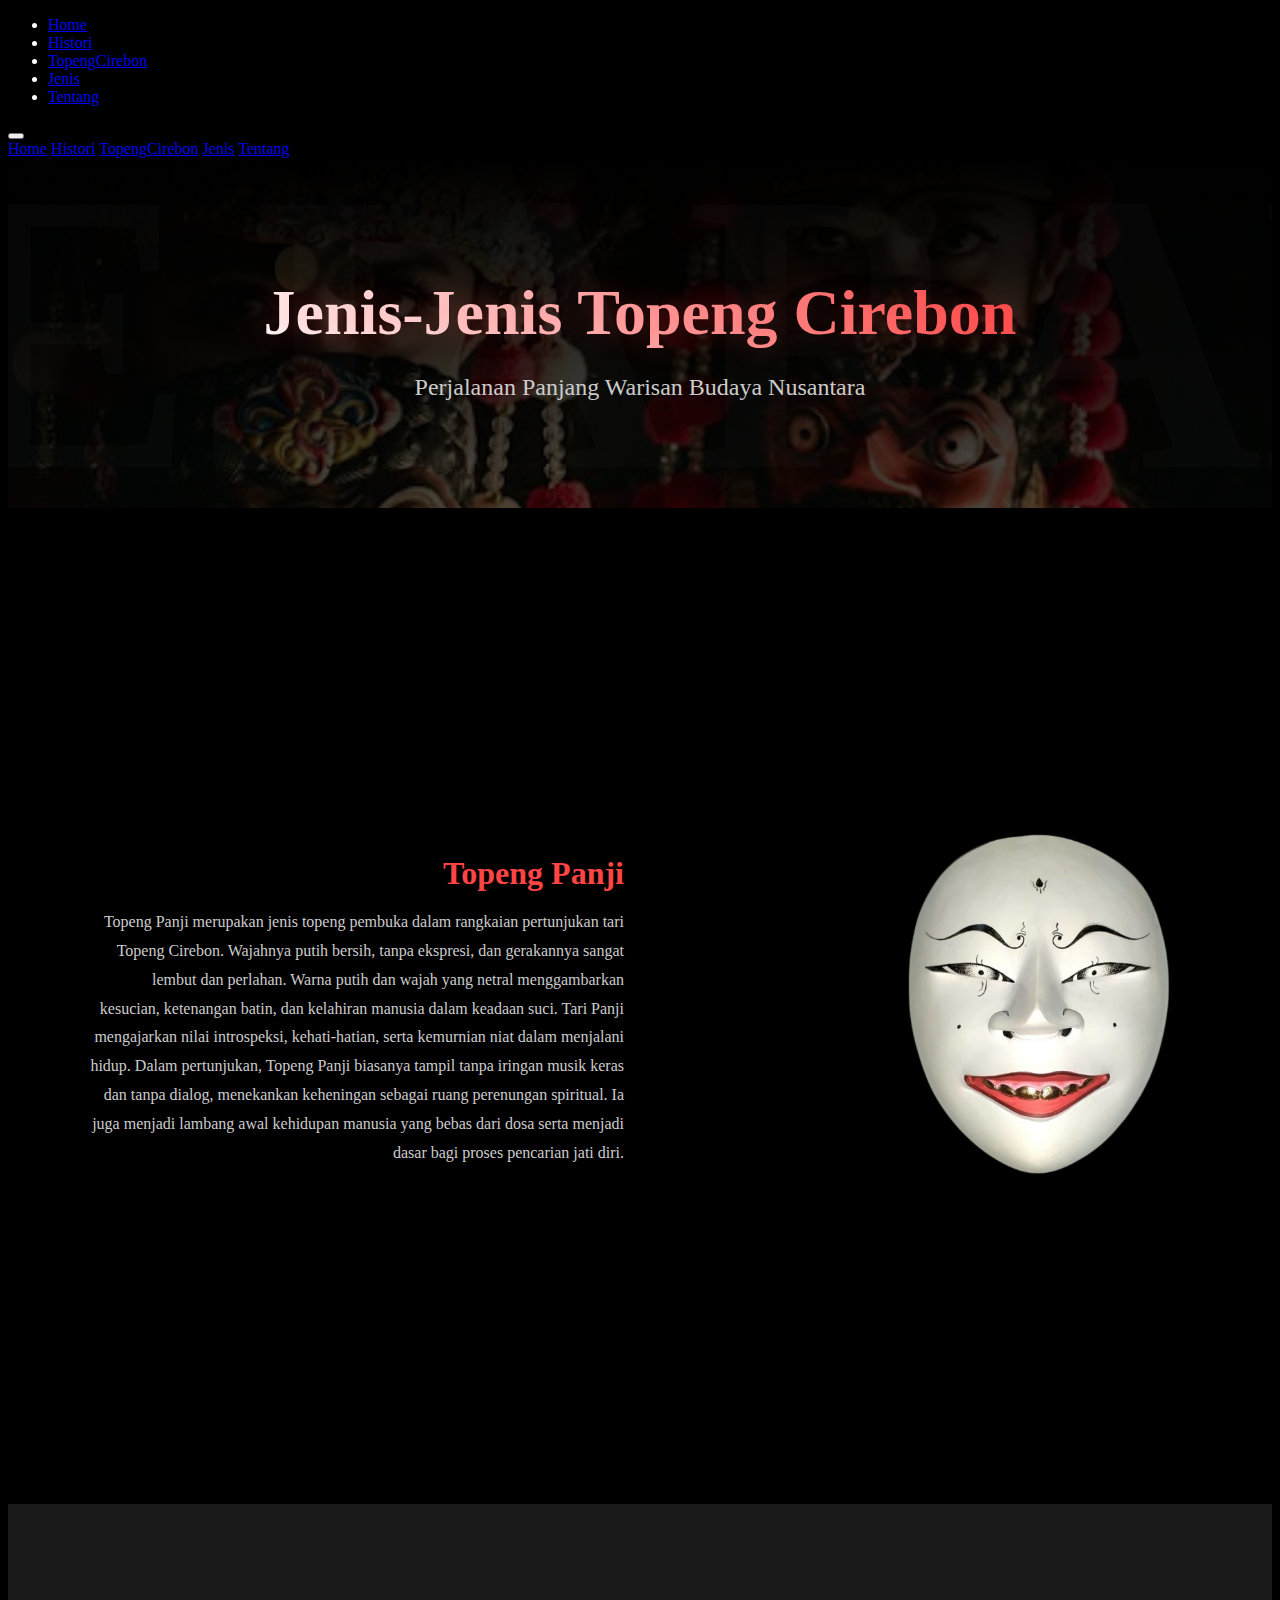
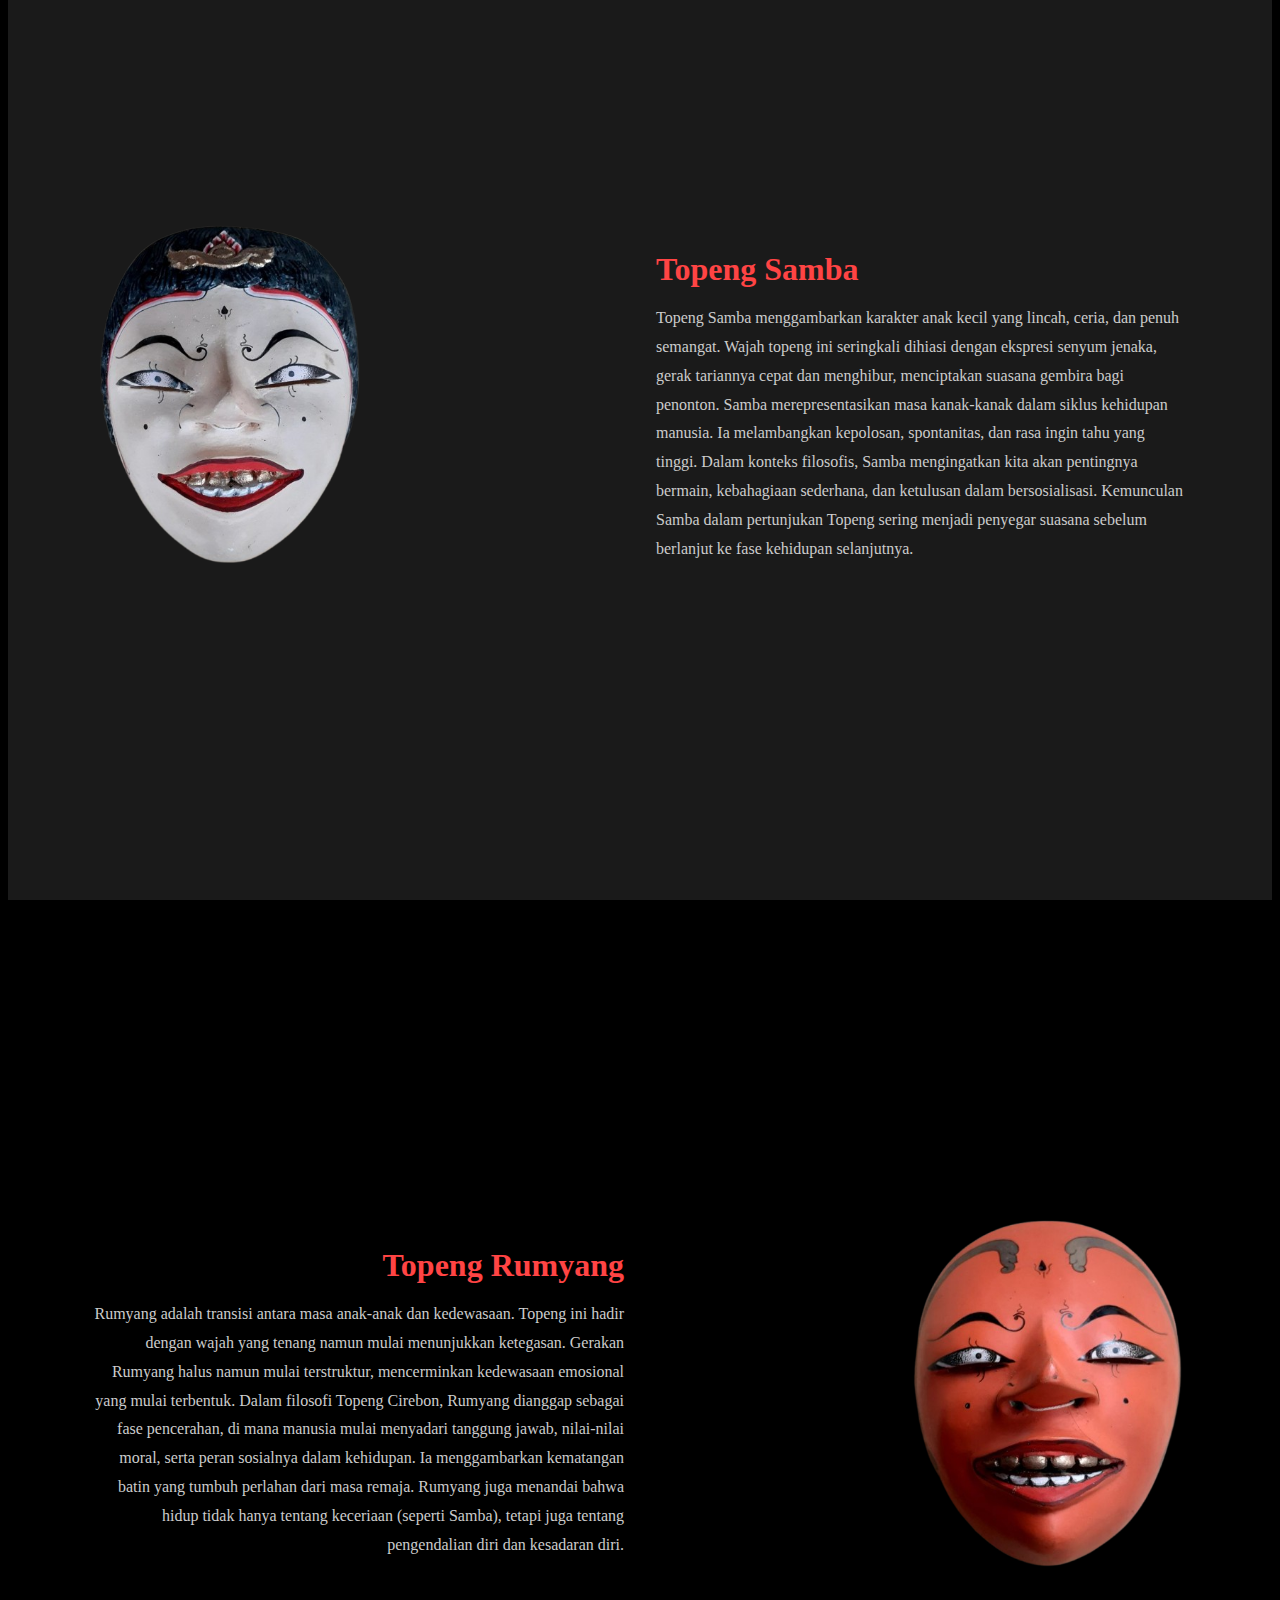
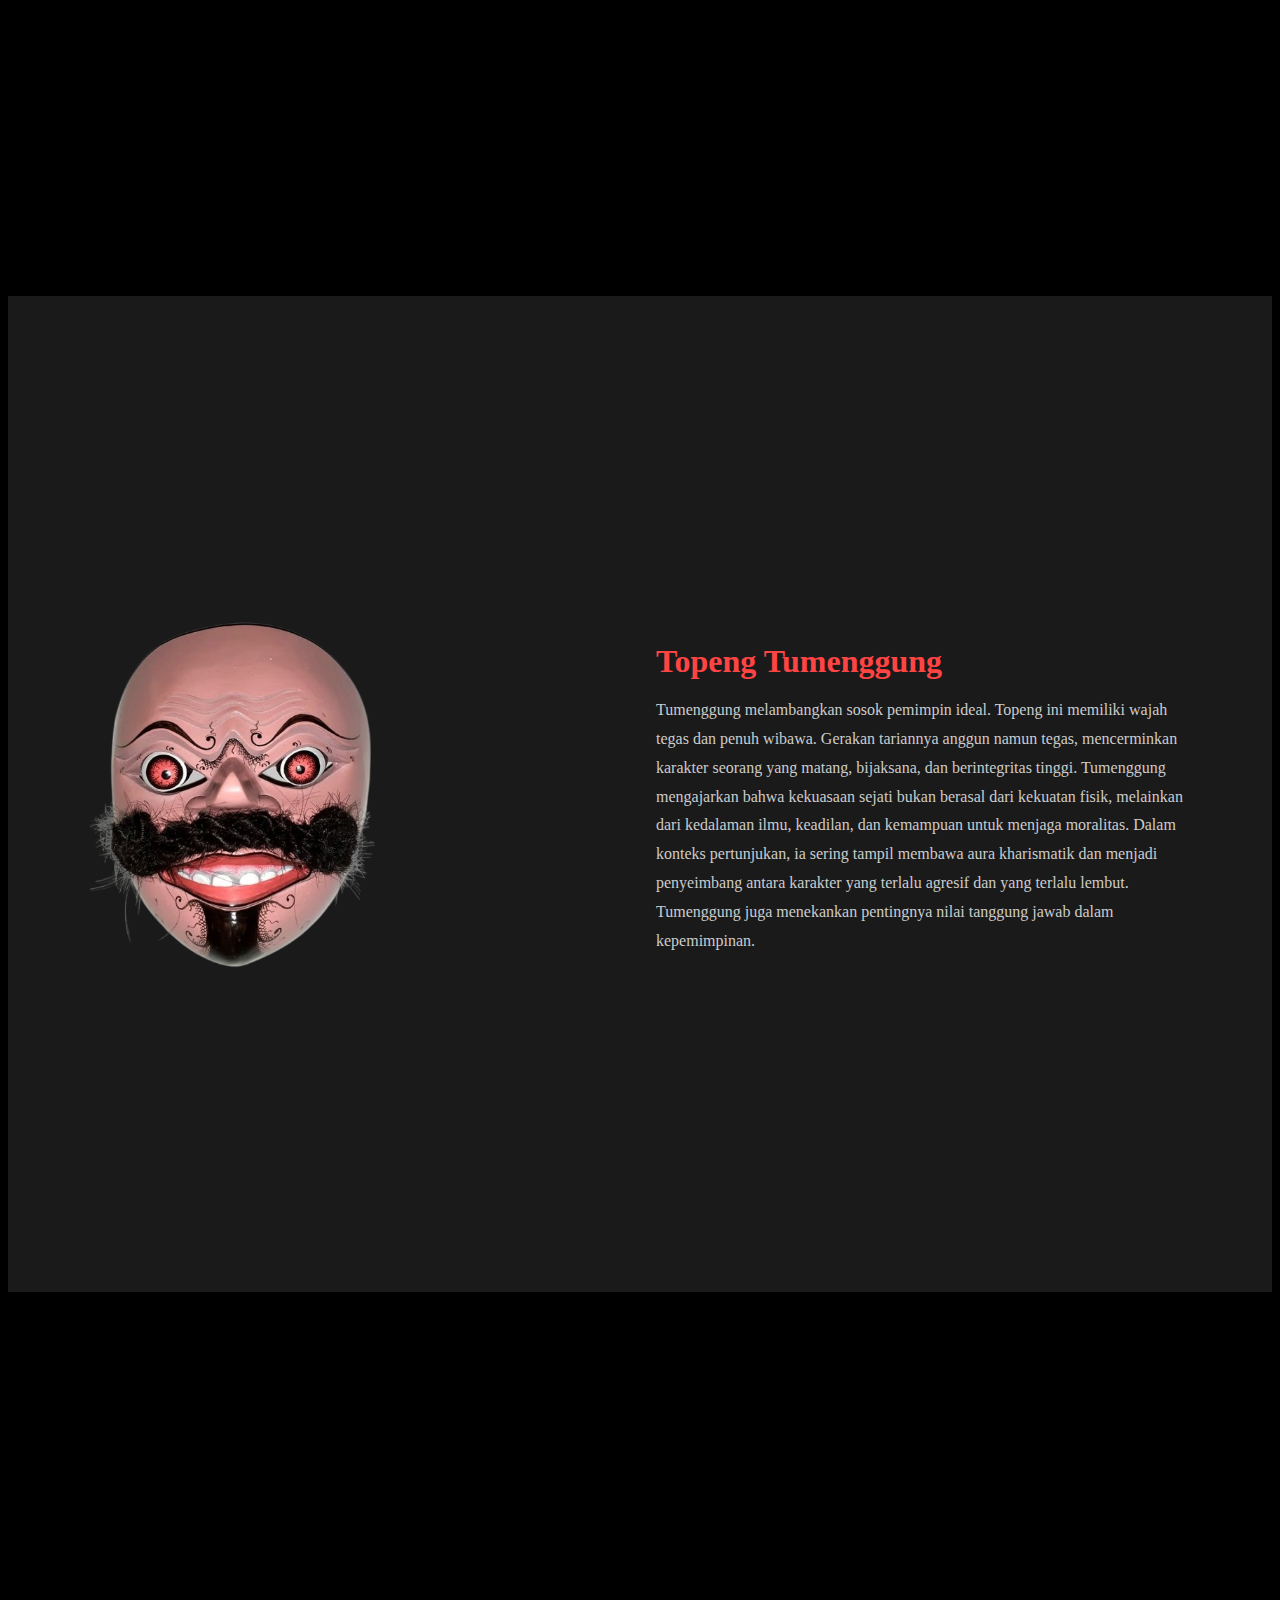
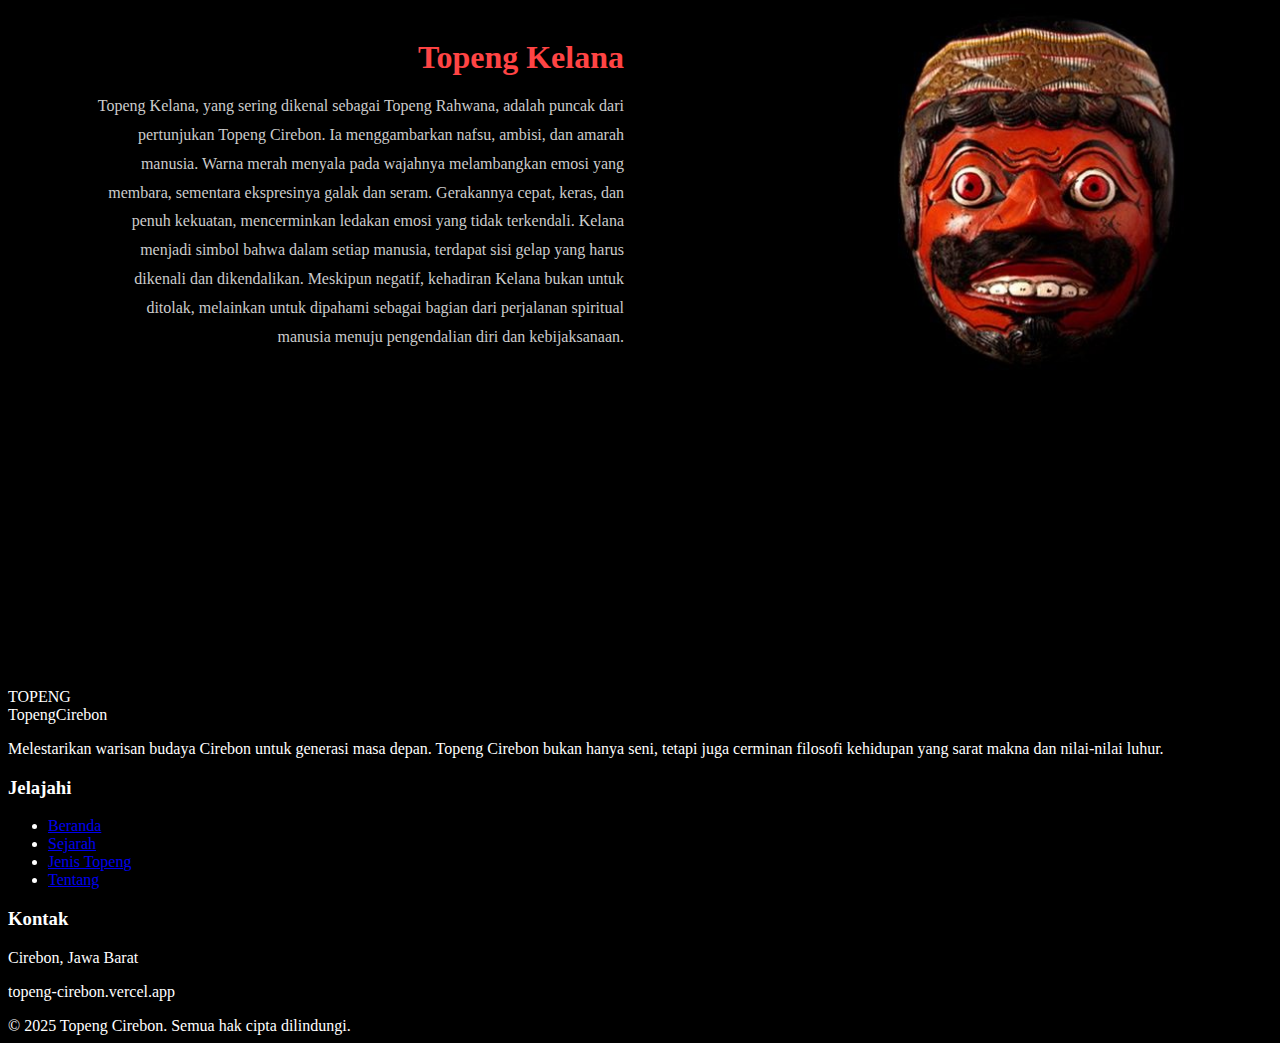
<file: jenis.html>
<!DOCTYPE html>
<html lang="id">
  <head>
    <meta charset="UTF-8" />
    <meta name="viewport" content="width=device-width, initial-scale=1.0" />
    <title>Jenis | TopengCirebon</title>
    <link rel="stylesheet" href="css/global.css" />
    <link rel="stylesheet" href="css/jenis.css" />
    <link rel="icon" href="assets/icon.png" />
  </head>
  <body>
    <!-- Navbar -->
    <nav class="navbar" id="navbar">
      <div class="navbar-container">
        <ul class="navbar-nav">
          <li><a href="index.html#home" class="nav-link">Home</a></li>
          <li><a href="history.html" class="nav-link">Histori</a></li>
          <li>
            <a href="#" class="navbar-brand">
              Topeng<span class="red-text">Cirebon</span>
            </a>
          </li>
          <li><a href="jenis.html" class="nav-link">Jenis</a></li>
          <li><a href="about.html" class="nav-link">Tentang</a></li>
        </ul>
        <button class="navbar-toggler" id="navbarToggler">
          <span></span>
          <span></span>
          <span></span>
        </button>
      </div>
    </nav>

    <!-- Mobile Menu -->
    <div class="mobile-menu" id="mobileMenu">
      <a href="index.html" class="nav-link">Home</a>
      <a href="history.html" class="nav-link">Histori</a>
      <a href="#" class="navbar-brand"
        >Topeng<span class="red-text">Cirebon</span></a
      >
      <a href="jenis.html" class="nav-link">Jenis</a>
      <a href="about.html" class="nav-link">Tentang</a>
    </div>

    <section class="hero-section" id="home">
      <div class="hero-decoration">SEJARAH</div>
      <div class="hero-content">
        <h1 class="hero-title">Jenis-Jenis Topeng Cirebon</h1>
        <p class="hero-subtitle">Perjalanan Panjang Warisan Budaya Nusantara</p>
      </div>
    </section>

    <!-- Topeng Panji -->
    <section class="section">
      <div class="topeng-wrapper">
        <div class="topeng-image">
          <img src="assets/panji-removebg-preview.png" alt="Topeng Panji" />
        </div>
        <div class="topeng-content">
          <h2>Topeng Panji</h2>
          <p>
            Topeng Panji merupakan jenis topeng pembuka dalam rangkaian
            pertunjukan tari Topeng Cirebon. Wajahnya putih bersih, tanpa
            ekspresi, dan gerakannya sangat lembut dan perlahan. Warna putih dan
            wajah yang netral menggambarkan kesucian, ketenangan batin, dan
            kelahiran manusia dalam keadaan suci. Tari Panji mengajarkan nilai
            introspeksi, kehati-hatian, serta kemurnian niat dalam menjalani
            hidup. Dalam pertunjukan, Topeng Panji biasanya tampil tanpa iringan
            musik keras dan tanpa dialog, menekankan keheningan sebagai ruang
            perenungan spiritual. Ia juga menjadi lambang awal kehidupan manusia
            yang bebas dari dosa serta menjadi dasar bagi proses pencarian jati
            diri.
          </p>
        </div>
      </div>
    </section>

    <!-- Topeng Samba -->
    <section class="section">
      <div class="topeng-wrapper">
        <div class="topeng-image">
          <img src="assets/samba-removebg-preview.png" alt="Topeng Samba" />
        </div>
        <div class="topeng-content">
          <h2>Topeng Samba</h2>
          <p>
            Topeng Samba menggambarkan karakter anak kecil yang lincah, ceria,
            dan penuh semangat. Wajah topeng ini seringkali dihiasi dengan
            ekspresi senyum jenaka, gerak tariannya cepat dan menghibur,
            menciptakan suasana gembira bagi penonton. Samba merepresentasikan
            masa kanak-kanak dalam siklus kehidupan manusia. Ia melambangkan
            kepolosan, spontanitas, dan rasa ingin tahu yang tinggi. Dalam
            konteks filosofis, Samba mengingatkan kita akan pentingnya bermain,
            kebahagiaan sederhana, dan ketulusan dalam bersosialisasi.
            Kemunculan Samba dalam pertunjukan Topeng sering menjadi penyegar
            suasana sebelum berlanjut ke fase kehidupan selanjutnya.
          </p>
        </div>
      </div>
    </section>

    <!-- Topeng Rumyang -->
    <section class="section">
      <div class="topeng-wrapper">
        <div class="topeng-image">
          <img src="assets/rumyang-removebg-preview.png" alt="Topeng Rumyang" />
        </div>
        <div class="topeng-content">
          <h2>Topeng Rumyang</h2>
          <p>
            Rumyang adalah transisi antara masa anak-anak dan kedewasaan. Topeng
            ini hadir dengan wajah yang tenang namun mulai menunjukkan
            ketegasan. Gerakan Rumyang halus namun mulai terstruktur,
            mencerminkan kedewasaan emosional yang mulai terbentuk. Dalam
            filosofi Topeng Cirebon, Rumyang dianggap sebagai fase pencerahan,
            di mana manusia mulai menyadari tanggung jawab, nilai-nilai moral,
            serta peran sosialnya dalam kehidupan. Ia menggambarkan kematangan
            batin yang tumbuh perlahan dari masa remaja. Rumyang juga menandai
            bahwa hidup tidak hanya tentang keceriaan (seperti Samba), tetapi
            juga tentang pengendalian diri dan kesadaran diri.
          </p>
        </div>
      </div>
    </section>

    <!-- Topeng Tumenggung -->
    <section class="section">
      <div class="topeng-wrapper">
        <div class="topeng-image">
          <img
            src="assets/tumenggung-removebg-preview.png"
            alt="Topeng Tumenggung"
          />
        </div>
        <div class="topeng-content">
          <h2>Topeng Tumenggung</h2>
          <p>
            Tumenggung melambangkan sosok pemimpin ideal. Topeng ini memiliki
            wajah tegas dan penuh wibawa. Gerakan tariannya anggun namun tegas,
            mencerminkan karakter seorang yang matang, bijaksana, dan
            berintegritas tinggi. Tumenggung mengajarkan bahwa kekuasaan sejati
            bukan berasal dari kekuatan fisik, melainkan dari kedalaman ilmu,
            keadilan, dan kemampuan untuk menjaga moralitas. Dalam konteks
            pertunjukan, ia sering tampil membawa aura kharismatik dan menjadi
            penyeimbang antara karakter yang terlalu agresif dan yang terlalu
            lembut. Tumenggung juga menekankan pentingnya nilai tanggung jawab
            dalam kepemimpinan.
          </p>
        </div>
      </div>
    </section>

    <!-- Topeng Kelana -->
    <section class="section">
      <div class="topeng-wrapper">
        <div class="topeng-image">
          <img src="assets/kelana.png" alt="Topeng Kelana" />
        </div>
        <div class="topeng-content">
          <h2>Topeng Kelana</h2>
          <p>
            Topeng Kelana, yang sering dikenal sebagai Topeng Rahwana, adalah
            puncak dari pertunjukan Topeng Cirebon. Ia menggambarkan nafsu,
            ambisi, dan amarah manusia. Warna merah menyala pada wajahnya
            melambangkan emosi yang membara, sementara ekspresinya galak dan
            seram. Gerakannya cepat, keras, dan penuh kekuatan, mencerminkan
            ledakan emosi yang tidak terkendali. Kelana menjadi simbol bahwa
            dalam setiap manusia, terdapat sisi gelap yang harus dikenali dan
            dikendalikan. Meskipun negatif, kehadiran Kelana bukan untuk
            ditolak, melainkan untuk dipahami sebagai bagian dari perjalanan
            spiritual manusia menuju pengendalian diri dan kebijaksanaan.
          </p>
        </div>
      </div>
    </section>

    <footer class="footer">
      <div class="footer-decoration">TOPENG</div>
      <div class="footer-container">
        <div class="footer-content">
          <div class="footer-brand">
            <div class="footer-logo">
              Topeng<span class="red-text">Cirebon</span>
            </div>
            <p class="footer-description">
              Melestarikan warisan budaya Cirebon untuk generasi masa depan.
              Topeng Cirebon bukan hanya seni, tetapi juga cerminan filosofi
              kehidupan yang sarat makna dan nilai-nilai luhur.
            </p>
          </div>

          <div class="footer-section">
            <h3>Jelajahi</h3>
            <ul class="footer-links">
              <li><a href="index.html">Beranda</a></li>
              <li><a href="histori.html">Sejarah</a></li>
              <li><a href="jenis.html">Jenis Topeng</a></li>
              <li><a href="about.html">Tentang</a></li>
            </ul>
          </div>

          <!-- <div class="footer-section">
            <h3>Budaya</h3>
            <ul class="footer-links">
              <li><a href="#">Tari Topeng</a></li>
              <li><a href="#">Musik Tradisional</a></li>
              <li><a href="#">Batik Cirebon</a></li>
              <li><a href="#">Keraton Cirebon</a></li>
              <li><a href="#">Festival Budaya</a></li>
            </ul>
          </div> -->

          <div class="footer-section">
            <h3>Kontak</h3>
            <div class="footer-contact">
              <p>Cirebon, Jawa Barat</p>
              <p>topeng-cirebon.vercel.app</p>
            </div>
          </div>
        </div>

        <div class="footer-bottom">
          <div class="footer-copyright">
            © 2025 Topeng Cirebon. Semua hak cipta dilindungi.
          </div>
        </div>
      </div>
    </footer>

    <script src="js/index.js"></script>
  </body>
</html>
</file>
<file: css/global.css>
.btn-discover {
  background: transparent;
  color: white;
  border: 2px solid white;
  padding: 1rem 2rem;
  border-radius: 50px;
  font-size: 0.9rem;
  font-weight: 500;
  text-transform: uppercase;
  letter-spacing: 1px;
  cursor: pointer;
  transition: all 0.3s ease;
  text-decoration: none;
  display: inline-block;
}

.btn-discover:hover {
  background: white;
  color: #1a1a1a;
}
</file>
<file: css/index.css>
@import url("https://fonts.googleapis.com/css2?family=Poppins:ital,wght@0,100;0,200;0,300;0,400;0,500;0,600;0,700;0,800;0,900;1,100;1,200;1,300;1,400;1,500;1,600;1,700;1,800;1,900&display=swap");
{
  margin: 0;
  padding: 0;
  box-sizing: border-box;
  }
  body {
    font-family: "Poppins", sans-serif;
  line-height: 1.6;
  color: #333;
  }

/* Hero Section */
.hero-section {
  height: 100vh;
  background: linear-gradient(rgba(0, 0, 0, 0.6), rgba(0, 0, 0, 0.6)),
    url("../assets/1.png");
  background-size: cover;
  background-position: center;
  display: flex;
  align-items: center;
  position: relative;
}
.hero-content {
  max-width: 1200px;
  margin: 0 auto;
  padding: 0 2rem;
  display: grid;
  grid-template-columns: 1fr 1fr;
  gap: 4rem;
  align-items: center;
  width: 100%;
}
.hero-text {
  color: white;
}
.hero-title {
  font-size: 3.5rem;
  font-weight: bold;
  margin-bottom: 1rem;
  color: white;
}
.hero-subtitle {
  font-size: 1.5rem;
  margin-bottom: 1.5rem;
  color: white;
}
.hero-description {
  font-size: 1.1rem;
  margin-bottom: 2rem;
  line-height: 1.8;
  max-width: 500px;
  color: white;
}
.hero-buttons {
  display: flex;
  gap: 1rem;
  flex-wrap: wrap;
}
.btn {
  padding: 1rem 2rem;
  border-radius: 5px;
  font-size: 1rem;
  font-weight: bold;
  cursor: pointer;
  text-decoration: none;
  display: inline-block;
  text-align: center;
  transition: opacity 0.2s ease;
}
.btn-primary {
  background: black;
  color: white;
  border: 2px solid white;
}
.btn-primary:hover {
  opacity: 0.8;
}
.btn-secondary {
  background: black;
  color: white;
  border: 2px solid white;
}
.btn-secondary:hover {
  opacity: 0.8;
}

/* History Section */
.history-section {
  min-height: 100vh;
  background: #1a1a1a;
  position: relative;
  overflow: hidden;
  display: flex;
  align-items: center;
  padding: 4rem 0;
}

.history-background-text {
  position: absolute;
  top: 50%;
  left: 50%;
  transform: translate(-50%, -50%);
  font-size: 20rem;
  font-weight: 900;
  color: rgba(255, 255, 255, 0.03);
  z-index: 1;
  user-select: none;
  pointer-events: none;
}

.history-content {
  max-width: 1200px;
  margin: 0 auto;
  padding: 0 2rem;
  display: grid;
  grid-template-columns: 1fr 1fr;
  gap: 4rem;
  align-items: center;
  width: 100%;
  position: relative;
  z-index: 2;
}

.history-image {
  position: relative;
}

.history-image img {
  width: 100%;
  height: auto;
  border-radius: 10px;
  box-shadow: 0 20px 40px rgba(0, 0, 0, 0.3);
}

.history-text {
  color: white;
}

.history-subtitle {
  font-size: 1rem;
  color: RED;
  margin-bottom: 1rem;
  text-transform: uppercase;
  letter-spacing: 2px;
}

.history-title {
  font-size: 3rem;
  font-weight: 700;
  margin-bottom: 2rem;
  line-height: 1.2;
}

.history-description {
  font-size: 1.1rem;
  line-height: 1.8;
  margin-bottom: 2rem;
  color: #ccc;
  max-width: 500px;
}

.history-highlights {
  margin-bottom: 2rem;
}

.highlight-item {
  display: flex;
  align-items: center;
  margin-bottom: 1rem;
  color: #fff;
}

.highlight-icon {
  width: 8px;
  height: 8px;
  background: #ff4444;
  border-radius: 50%;
  margin-right: 1rem;
}

.btn-discover {
  background: transparent;
  color: white;
  border: 2px solid white;
  padding: 1rem 2rem;
  border-radius: 50px;
  font-size: 0.9rem;
  font-weight: 500;
  text-transform: uppercase;
  letter-spacing: 1px;
  cursor: pointer;
  transition: all 0.3s ease;
  text-decoration: none;
  display: inline-block;
}

.btn-discover:hover {
  background: white;
  color: #1a1a1a;
}

/* Mobile Responsive */
@media (max-width: 768px) {
  .navbar-nav {
    display: none;
  }
  .navbar-toggler {
    display: flex;
  }
  .hero-content {
    grid-template-columns: 1fr;
    text-align: center;
    padding: 0 1rem;
    margin-top: 80px;
  }
  .hero-title {
    font-size: 2.5rem;
  }
  .hero-subtitle {
    font-size: 1.2rem;
  }
  .hero-description {
    font-size: 1rem;
    max-width: 100%;
  }
  .hero-buttons {
    justify-content: center;
  }
  .btn {
    padding: 0.8rem 1.5rem;
    font-size: 0.9rem;
  }

  /* History Mobile */
  .history-background-text {
    font-size: 8rem;
  }

  .history-content {
    grid-template-columns: 1fr;
    gap: 2rem;
    padding: 0 1rem;
  }

  .history-title {
    font-size: 2rem;
  }

  .history-description {
    max-width: 100%;
  }
}

@media (max-width: 480px) {
  .hero-title {
    font-size: 2rem;
  }
  .hero-buttons {
    flex-direction: column;
    align-items: center;
  }
  .btn {
    width: 200px;
  }

  .history-background-text {
    font-size: 5rem;
  }

  .history-title {
    font-size: 1.8rem;
  }
}

/* jenis topeng */
.types-section {
  min-height: 100vh;
  background-color: #000000;
  padding: 6rem 0;
  position: relative;
  overflow: hidden;
  display: flex;
  align-items: center;
}

.types-container {
  max-width: 1200px;
  margin: 0 auto;
  padding: 0 2rem;
  position: relative;
  z-index: 2;
}

.types-content {
  display: grid;
  grid-template-columns: 1fr 1fr;
  gap: 4rem;
  align-items: center;
}

.types-text {
  color: white;
}

.types-title {
  font-size: 3.5rem;
  font-weight: 700;
  margin-bottom: 1.5rem;
  line-height: 1.2;
}

.types-title span.black-text {
  color: #ff4444;
}

.types-description {
  font-size: 1.1rem;
  line-height: 1.8;
  margin-bottom: 2rem;
  color: #ccc;
  max-width: 500px;
}

.explore-btn {
  display: inline-flex;
  align-items: center;
  background-color: #ff4444;
  color: white;
  padding: 1rem 2rem;
  border-radius: 50px;
  font-size: 1rem;
  font-weight: 600;
  text-decoration: none;
  transition: all 0.3s ease;
  border: none;
  cursor: pointer;
}

.explore-btn:hover {
  background-color: #cc3333;
  transform: translateY(-3px);
  box-shadow: 0 10px 20px rgba(255, 68, 68, 0.3);
}

.btn-icon {
  margin-right: 10px;
  font-size: 1.2rem;
}

.types-image {
  position: relative;
}

.image-frame {
  position: relative;
  border-radius: 10px;
  overflow: hidden;
  box-shadow: 0 20px 40px rgba(0, 0, 0, 0.3);
}

.image-frame:before {
  content: "";
  position: absolute;
  top: -10px;
  right: -10px;
  width: 100px;
  height: 100px;
  background-color: #ff4444;
  z-index: -1;
  border-radius: 10px;
}

.image-frame img {
  width: 100%;
  height: auto;
  display: block;
  border-radius: 10px;
}

/* Mobile Responsive */
@media (max-width: 768px) {
  .types-content {
    grid-template-columns: 1fr;
    gap: 2rem;
  }

  .types-text {
    order: 2;
    text-align: center;
  }

  .types-image {
    order: 1;
  }

  .types-title {
    font-size: 2.5rem;
  }

  .types-description {
    max-width: 100%;
  }
}

@media (max-width: 480px) {
  .types-title {
    font-size: 2rem;
  }

  .explore-btn {
    width: 100%;
    justify-content: center;
  }
}

/* Gallery Section */
.gallery-section {
  min-height: 100vh;
  background-color: #1a1a1a;
  padding: 6rem 0;
  position: relative;
  overflow: hidden;
}

.gallery-background-text {
  position: absolute;
  top: 25%;
  left: 50%;
  transform: translate(-50%, -50%);
  font-size: 20rem;
  font-weight: 900;
  color: rgba(255, 255, 255, 0.03);
  z-index: 1;
  user-select: none;
  pointer-events: none;
}

.gallery-container {
  max-width: 1200px;
  margin: 0 auto;
  padding: 0 2rem;
  position: relative;
  z-index: 2;
}

.gallery-header {
  text-align: center;
  margin-bottom: 4rem;
  color: white;
}

.gallery-subtitle {
  font-size: 1rem;
  color: #ff4444;
  margin-bottom: 1rem;
  text-transform: uppercase;
  letter-spacing: 2px;
}

.gallery-title {
  font-size: 3rem;
  font-weight: 700;
  margin-bottom: 1.5rem;
  line-height: 1.2;
}

.gallery-description {
  font-size: 1.1rem;
  color: #ccc;
  max-width: 700px;
  margin: 0 auto;
  line-height: 1.6;
}

.gallery-grid {
  display: grid;
  grid-template-columns: repeat(4, 1fr);
  grid-template-rows: repeat(2, 200px);
  gap: 1.5rem;
  margin-bottom: 2rem;
}

.gallery-extra {
  margin-bottom: 3rem;
}

.gallery-item {
  position: relative;
  overflow: hidden;
  border-radius: 15px;
  cursor: pointer;
  transition: all 0.3s ease;
  box-shadow: 0 10px 30px rgba(0, 0, 0, 0.3);
}

.gallery-item:hover {
  transform: translateY(-5px);
  box-shadow: 0 15px 40px rgba(0, 0, 0, 0.4);
}

/* Grid positioning for desktop */
.gallery-item.large {
  grid-column: 1 / 3;
  grid-row: 1 / 3;
}

.gallery-item.tall {
  grid-column: 3 / 4;
  grid-row: 1 / 3;
}

.gallery-item.small:nth-of-type(3) {
  grid-column: 4 / 5;
  grid-row: 1 / 2;
}

.gallery-item.small:nth-of-type(4) {
  grid-column: 4 / 5;
  grid-row: 2 / 3;
}

.gallery-item.wide {
  width: 100%;
  height: 250px;
}

.gallery-image {
  width: 100%;
  height: 100%;
  object-fit: cover;
  display: block;
  transition: transform 0.5s ease;
}

.gallery-item:hover .gallery-image {
  transform: scale(1.05);
}

.gallery-overlay {
  position: absolute;
  bottom: 0;
  left: 0;
  right: 0;
  background: linear-gradient(to top, rgba(0, 0, 0, 0.8), transparent);
  padding: 1.5rem;
  color: white;
  opacity: 0;
  transform: translateY(20px);
  transition: all 0.3s ease;
}

.gallery-item:hover .gallery-overlay {
  opacity: 1;
  transform: translateY(0);
}

.gallery-overlay h3 {
  font-size: 1.2rem;
  font-weight: 600;
  margin-bottom: 0.5rem;
}

.gallery-overlay p {
  font-size: 0.8rem;
  color: #ddd;
}

.gallery-footer {
  text-align: center;
  margin-top: 2rem;
}

.gallery-btn {
  display: inline-block;
  background-color: transparent;
  color: white;
  border: 2px solid #ff4444;
  padding: 1rem 2.5rem;
  border-radius: 50px;
  font-size: 1rem;
  font-weight: 500;
  text-transform: uppercase;
  letter-spacing: 1px;
  cursor: pointer;
  transition: all 0.3s ease;
  text-decoration: none;
}

.gallery-btn:hover {
  background-color: #ff4444;
  color: white;
  transform: translateY(-3px);
  box-shadow: 0 10px 20px rgba(255, 68, 68, 0.3);
}

/* Tablet Responsive */
@media (max-width: 992px) {
  .gallery-grid {
    grid-template-columns: repeat(2, 1fr);
    grid-template-rows: repeat(3, 180px);
    gap: 1rem;
  }

  .gallery-item.large {
    grid-column: 1 / 3;
    grid-row: 1 / 2;
  }

  .gallery-item.tall {
    grid-column: 1 / 2;
    grid-row: 2 / 3;
  }

  .gallery-item.small:nth-of-type(3) {
    grid-column: 2 / 3;
    grid-row: 2 / 3;
  }

  .gallery-item.small:nth-of-type(4) {
    grid-column: 1 / 3;
    grid-row: 3 / 4;
  }

  .gallery-item.wide {
    height: 200px;
  }
}

/* Mobile Responsive - FIXED */
@media (max-width: 768px) {
  .gallery-section {
    padding: 4rem 0;
  }

  .gallery-background-text {
    font-size: 8rem;
    top: 20%;
  }

  .gallery-container {
    padding: 0 1rem;
  }

  .gallery-header {
    margin-bottom: 2rem;
  }

  .gallery-title {
    font-size: 2.2rem;
  }

  .gallery-description {
    font-size: 1rem;
  }

  /* FIXED: Single column layout for mobile */
  .gallery-grid {
    display: flex;
    flex-direction: column;
    gap: 1rem;
    margin-bottom: 1.5rem;
  }

  /* Reset all grid positioning for mobile */
  .gallery-item.large,
  .gallery-item.tall,
  .gallery-item.small {
    grid-column: unset;
    grid-row: unset;
    width: 100%;
    height: 220px;
  }

  .gallery-item.wide {
    height: 200px;
  }

  .gallery-overlay {
    padding: 1rem;
    /* Always show overlay on mobile */
    opacity: 1;
    transform: translateY(0);
    background: linear-gradient(to top, rgba(0, 0, 0, 0.9), transparent);
  }

  .gallery-overlay h3 {
    font-size: 1rem;
  }

  .gallery-overlay p {
    font-size: 0.8rem;
  }
}

/* Small Mobile */
@media (max-width: 480px) {
  .gallery-section {
    padding: 3rem 0;
  }

  .gallery-background-text {
    font-size: 5rem;
    top: 15%;
  }

  .gallery-title {
    font-size: 1.8rem;
  }

  .gallery-item.large,
  .gallery-item.tall,
  .gallery-item.small {
    height: 200px;
  }

  .gallery-item.wide {
    height: 180px;
  }

  .gallery-btn {
    padding: 0.8rem 1.5rem;
    font-size: 0.9rem;
  }

  .gallery-overlay {
    padding: 0.8rem;
  }

  .gallery-overlay h3 {
    font-size: 0.9rem;
  }

  .gallery-overlay p {
    font-size: 0.7rem;
  }
}

/* Very Small Mobile */
@media (max-width: 360px) {
  .gallery-container {
    padding: 0 0.5rem;
  }

  .gallery-item.large,
  .gallery-item.tall,
  .gallery-item.small {
    height: 180px;
  }

  .gallery-item.wide {
    height: 160px;
  }

  .gallery-title {
    font-size: 1.5rem;
  }

  .gallery-description {
    font-size: 0.9rem;
  }
}
</file>
<file: css/about.css>
body {
  background-color: #000;
  color: white;
  /* padding-top: 80px; */
}

.hero-section {
  height: 350px;
  background: linear-gradient(rgba(0, 0, 0, 1), rgba(0, 0, 0, 0.7)),
    url("../assets/2penari.png");
  background-size: cover;
  background-position: center;
  display: flex;
  align-items: center;
  position: relative;
  overflow: hidden;
}

.hero-content {
  max-width: 1200px;
  margin: 0 auto;
  padding: 0 2rem;
  text-align: center;
  position: relative;
  z-index: 2;
}

.hero-title {
  font-size: 4rem;
  font-weight: 900;
  margin-bottom: 1rem;
  background: linear-gradient(45deg, #ffffff, #ff4444);
  -webkit-background-clip: text;
  -webkit-text-fill-color: transparent;
  background-clip: text;
  text-shadow: 0 0 30px rgba(255, 68, 68, 0.3);
}

.hero-subtitle {
  font-size: 1.5rem;
  color: #ccc;
  margin-bottom: 2rem;
  font-weight: 300;
}

.hero-decoration {
  position: absolute;
  font-size: 25rem;
  font-weight: 900;
  color: rgba(255, 255, 255, 0.02);
  z-index: 1;
  user-select: none;
  pointer-events: none;
  top: 50%;
  left: 50%;
  transform: translate(-50%, -50%);
}

@media (max-width: 768px) {
  .hero-section {
    margin-top: -40px;
  }

  .hero-title {
    font-size: 2rem;
  }

  .hero-subtitle {
    font-size: 1.2rem;
  }

  .hero-decoration {
    font-size: 15rem;
  }
}

.section {
  min-height: 100vh;
  display: flex;
  align-items: center;
  justify-content: center;
  padding: 3rem 2rem;
}

.section:nth-child(even) {
  background-color: #000000;
}

.section:nth-child(odd) {
  background-color: #1a1a1a;
}

.about-wrapper {
  max-width: 1100px;
  width: 100%;
  display: flex;
  gap: 2rem;
  align-items: center;
  flex-wrap: wrap;
}

.section:nth-child(even) .about-wrapper {
  flex-direction: row-reverse;
}

.about-image {
  flex: 1;
  min-width: 280px;
}

.about-image img {
  width: 100%;
  max-width: 550px;
  aspect-ratio: 5/3;
  object-fit: cover;
  border-radius: 10px;
  /* box-shadow: 0 10px 30px rgba(255, 255, 255, 0.1); */
}

.about-content {
  flex: 1;
  min-width: 280px;
}

.about-content h2 {
  font-size: 2rem;
  color: #ff4444;
  margin-bottom: 1rem;
}

.about-content p {
  color: #ccc;
  font-size: 1rem;
  line-height: 1.8;
}

@media (max-width: 768px) {
  .about-wrapper {
    flex-direction: column !important;
    text-align: center;
  }

  .about-content h2 {
    font-size: 1.5rem;
  }

  .about-image,
  .about-content {
    width: 100%;
  }
}
</file>
<file: css/history.css>
.hero-section {
  height: 350px;
  background: linear-gradient(rgba(0, 0, 0, 1), rgba(0, 0, 0, 0.7)),
    url("../assets/2penari.png");
  background-size: cover;
  background-position: center;
  display: flex;
  align-items: center;
  position: relative;
  overflow: hidden;
}

.hero-content {
  max-width: 1200px;
  margin: 0 auto;
  padding: 0 2rem;
  text-align: center;
  position: relative;
  z-index: 2;
}

.hero-title {
  font-size: 4rem;
  font-weight: 900;
  margin-bottom: 1rem;
  background: linear-gradient(45deg, #ffffff, #ff4444);
  -webkit-background-clip: text;
  -webkit-text-fill-color: transparent;
  background-clip: text;
  text-shadow: 0 0 30px rgba(255, 68, 68, 0.3);
}

.hero-subtitle {
  font-size: 1.5rem;
  color: #ccc;
  margin-bottom: 2rem;
  font-weight: 300;
}

.hero-decoration {
  position: absolute;
  font-size: 25rem;
  font-weight: 900;
  color: rgba(255, 255, 255, 0.02);
  z-index: 1;
  user-select: none;
  pointer-events: none;
  top: 50%;
  left: 50%;
  transform: translate(-50%, -50%);
}

@media (max-width: 768px) {
.hero-section {
  margin-top: -40px;
}

  .hero-title {
    font-size: 2rem;
  }

  .hero-subtitle {
    font-size: 1.2rem;
  }

  .hero-decoration {
    font-size: 15rem;
  }
}

/* Timeline Section */
.timeline-section {
  padding: 6rem 0;
  position: relative;
  overflow: hidden;
}

.timeline-background {
  position: absolute;
  top: 0;
  left: 0;
  width: 100%;
  height: 100%;
  background: linear-gradient(45deg, #000000 0%, #1a1a1a 50%, #000000 100%);
  z-index: 1;
}

.timeline-container {
  max-width: 1200px;
  margin: 0 auto;
  padding: 0 2rem;
  position: relative;
  z-index: 2;
}

.timeline-header {
  text-align: center;
  margin-bottom: 4rem;
}

.timeline-subtitle {
  font-size: 1rem;
  color: #ff4444;
  margin-bottom: 1rem;
  text-transform: uppercase;
  letter-spacing: 3px;
  font-weight: 500;
}

.timeline-title {
  font-size: 3.5rem;
  font-weight: 700;
  margin-bottom: 1.5rem;
  line-height: 1.2;
  color: white;
}

.timeline-description {
  font-size: 1.1rem;
  color: #ccc;
  max-width: 800px;
  margin: 0 auto;
  line-height: 1.8;
}

.timeline {
  position: relative;
  max-width: 1000px;
  margin: 0 auto;
}

.timeline::before {
  content: "";
  position: absolute;
  left: 50%;
  top: 0;
  bottom: 0;
  width: 4px;
  background: linear-gradient(to bottom, #ff4444, #cc3333, #ff4444);
  transform: translateX(-50%);
  box-shadow: 0 0 20px rgba(255, 68, 68, 0.5);
}

.timeline-item {
  position: relative;
  margin-bottom: 4rem;
  display: flex;
  align-items: center;
}

.timeline-item:nth-child(even) {
  flex-direction: row-reverse;
}

.timeline-content {
  background: linear-gradient(135deg, #1a1a1a 0%, #2a2a2a 100%);
  padding: 2rem;
  border-radius: 15px;
  width: 45%;
  position: relative;
  border: 1px solid rgba(255, 68, 68, 0.2);
  box-shadow: 0 10px 30px rgba(0, 0, 0, 0.3);
  transition: all 0.3s ease;
}

.timeline-content:hover {
  transform: translateY(-5px);
  box-shadow: 0 20px 40px rgba(0, 0, 0, 0.4);
  border-color: rgba(255, 68, 68, 0.5);
}

.timeline-date {
  font-size: 1.2rem;
  font-weight: 700;
  color: #ff4444;
  margin-bottom: 1rem;
  display: inline-block;
  background: rgba(255, 68, 68, 0.1);
  padding: 0.5rem 1rem;
  border-radius: 20px;
  border: 1px solid rgba(255, 68, 68, 0.3);
}

.timeline-title-item {
  font-size: 1.5rem;
  font-weight: 600;
  margin-bottom: 1rem;
  color: white;
}

.timeline-text {
  font-size: 1rem;
  color: #ccc;
  line-height: 1.7;
}

.timeline-marker {
  position: absolute;
  left: 50%;
  transform: translateX(-50%);
  width: 20px;
  height: 20px;
  background: #ff4444;
  border-radius: 50%;
  border: 4px solid #000000;
  box-shadow: 0 0 20px rgba(255, 68, 68, 0.5);
  z-index: 3;
}

.timeline-marker::before {
  content: "";
  position: absolute;
  top: 50%;
  left: 50%;
  transform: translate(-50%, -50%);
  width: 8px;
  height: 8px;
  background: white;
  border-radius: 50%;
}

/* Origin Story Section */
.origin-section {
  background: #1a1a1a;
  padding: 6rem 0;
  position: relative;
  overflow: hidden;
}

.origin-background-text {
  position: absolute;
  top: 50%;
  left: 50%;
  transform: translate(-50%, -50%);
  font-size: 20rem;
  font-weight: 900;
  color: rgba(255, 255, 255, 0.02);
  z-index: 1;
  user-select: none;
  pointer-events: none;
}

.origin-container {
  max-width: 1200px;
  margin: 0 auto;
  padding: 0 2rem;
  position: relative;
  z-index: 2;
}

.origin-content {
  display: grid;
  grid-template-columns: 1fr 1fr;
  gap: 4rem;
  align-items: center;
}

.origin-text {
  color: white;
  
}

.origin-title {
  font-size: 3rem;
  font-weight: 700;
  margin-bottom: 2rem;
  line-height: 1.2;
}

.origin-title span {
  color: #ff4444;
}

.origin-description {
  font-size: 1.1rem;
  line-height: 1.8;
  color: #ccc;
  margin-bottom: 2rem;
}

.origin-highlights {
  list-style: none;
  margin-bottom: 2rem;
}

.origin-highlights li {
  position: relative;
  padding-left: 2rem;
  margin-bottom: 1rem;
  color: #ccc;
}

.origin-highlights li::before {
  content: "";
  position: absolute;
  left: 0;
  top: 0.5rem;
  width: 12px;
  height: 12px;
  background: #ff4444;
  border-radius: 50%;
  box-shadow: 0 0 10px rgba(255, 68, 68, 0.5);
}

.origin-image {
  position: relative;
}

.origin-image-container {
  position: relative;
  border-radius: 20px;
  overflow: hidden;
  /* box-shadow: 0 20px 40px rgba(0, 0, 0, 0.3); */
}
/* 
      .origin-image-container::before {
        content: "";
        position: absolute;
        top: -20px;
        width: 100px;
        height: 100px;
      } */

.origin-image img {
  width: 80%;
  height: auto;
  display: block;
}

.btn-discover {
  background: transparent;
  color: white;
  border: 2px solid #ff4444;
  padding: 1rem 2rem;
  border-radius: 50px;
  font-size: 0.9rem;
  font-weight: 500;
  text-transform: uppercase;
  letter-spacing: 1px;
  cursor: pointer;
  transition: all 0.3s ease;
  text-decoration: none;
  display: inline-block;
}

.btn-discover:hover {
  background: #ff4444;
  color: white;
  transform: translateY(-3px);
  box-shadow: 0 10px 20px rgba(255, 68, 68, 0.3);
}
</file>
<file: css/jenis.css>
body {
  background-color: #000;
  color: white;
  /* padding-top: 80px; */
}

.hero-section {
  height: 350px;
  background: linear-gradient(rgba(0, 0, 0, 1), rgba(0, 0, 0, 0.7)),
    url("../assets/2penari.png");
  background-size: cover;
  background-position: center;
  display: flex;
  align-items: center;
  position: relative;
  overflow: hidden;
}

.hero-content {
  max-width: 1200px;
  margin: 0 auto;
  padding: 0 2rem;
  text-align: center;
  position: relative;
  z-index: 2;
}

.hero-title {
  font-size: 4rem;
  font-weight: 900;
  margin-bottom: 1rem;
  background: linear-gradient(45deg, #ffffff, #ff4444);
  -webkit-background-clip: text;
  -webkit-text-fill-color: transparent;
  background-clip: text;
  text-shadow: 0 0 30px rgba(255, 68, 68, 0.3);
}

.hero-subtitle {
  font-size: 1.5rem;
  color: #ccc;
  margin-bottom: 2rem;
  font-weight: 300;
}

.hero-decoration {
  position: absolute;
  font-size: 25rem;
  font-weight: 900;
  color: rgba(255, 255, 255, 0.02);
  z-index: 1;
  user-select: none;
  pointer-events: none;
  top: 50%;
  left: 50%;
  transform: translate(-50%, -50%);
}

@media (max-width: 768px) {
  .hero-section {
    margin-top: -40px;
  }

  .hero-title {
    font-size: 2rem;
  }

  .hero-subtitle {
    font-size: 1.2rem;
  }

  .hero-decoration {
    font-size: 15rem;
  }
}

.section {
  min-height: 100vh;
  display: flex;
  align-items: center;
  justify-content: center;
  padding: 3rem 2rem;
}

.section:nth-child(even) {
  background-color: #000000;
}

.section:nth-child(odd) {
  background-color: #1a1a1a;
}

.topeng-wrapper {
  max-width: 1100px;
  width: 100%;
  display: flex;
  gap: 2rem;
  align-items: center;
  flex-wrap: wrap;
}

.section:nth-child(even) .topeng-wrapper {
  flex-direction: row-reverse;
  text-align: right;
}

.section:nth-child(odd) .topeng-wrapper {
  /* flex-direction: row-reverse; */
  text-align: left;
}

.topeng-image {
  flex: 1;
  min-width: 280px;
}

.topeng-image img {
  width: 100%;
  max-width: 300px;
  height: auto;
  aspect-ratio: 3 / 4;
  object-fit: cover;
  border-radius: 10px;
  /* box-shadow: 0 10px 30px rgba(255, 255, 255, 0.1); */
}

.topeng-content {
  flex: 1;
  min-width: 280px;
}

.topeng-content h2 {
  font-size: 2rem;
  color: #ff4444;
  margin-bottom: 1rem;
}

.topeng-content p {
  color: #ccc;
  font-size: 1rem;
  line-height: 1.8;
}

@media (max-width: 768px) {
  .topeng-wrapper {
    flex-direction: column !important;
    text-align: center;
  }

  .topeng-content,
  .topeng-image {
    width: 100%;
  }

  .topeng-content h2 {
    font-size: 1.5rem;
  }
}
</file>
